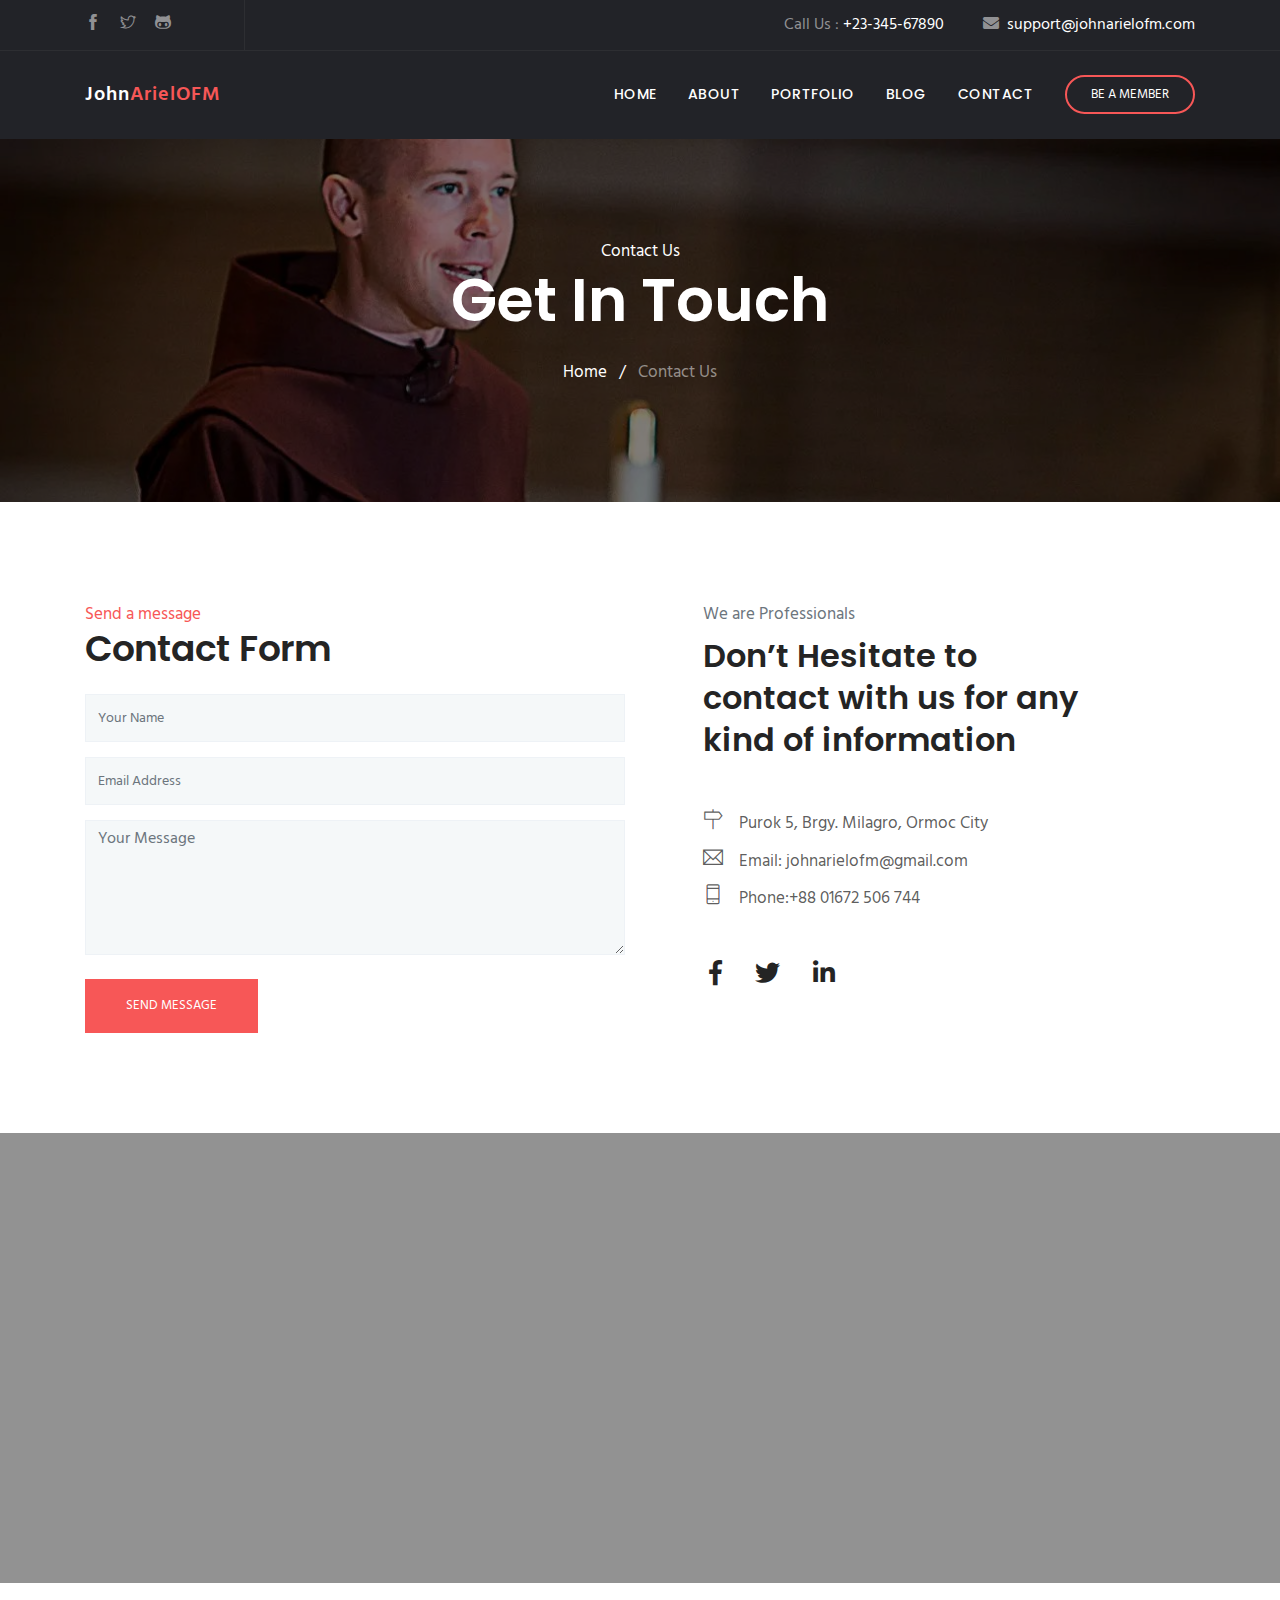
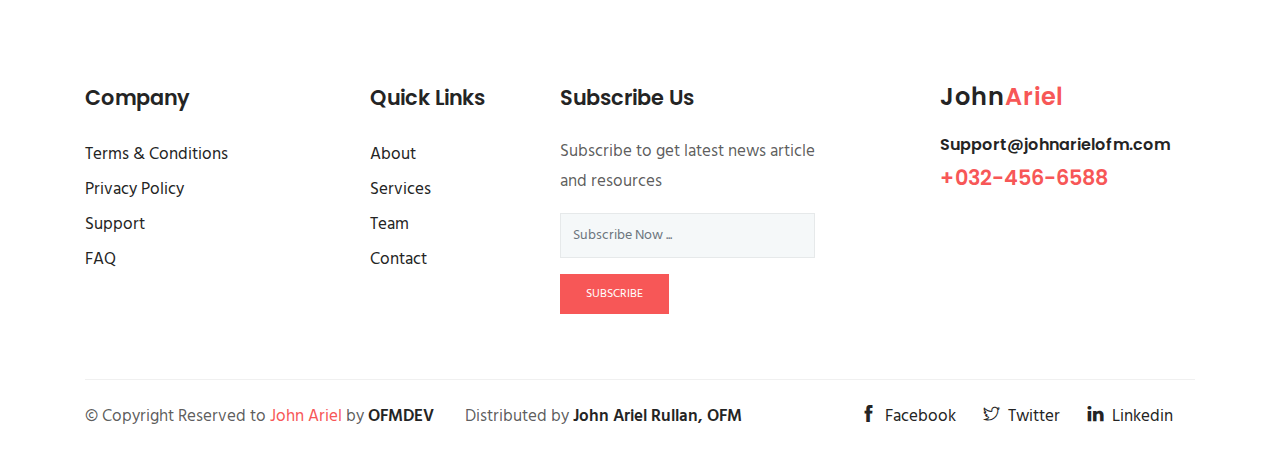
<file: contact.html>
<!doctype html>
<html lang="en">
  <head>
  <!-- Required meta tags -->
  <meta charset="utf-8">
  <meta name="viewport" content="width=device-width, initial-scale=1, shrink-to-fit=no">
  <meta name="description" content="megakit,business,company,agency,multipurpose,modern,bootstrap4">
  
  <meta name="author" content="themefisher.com">

  <title>Franciscan Anthropology</title>

  <link rel="icon" type="image/png" href="images/main_logo.png">

  <!-- bootstrap.min css -->
  <link rel="stylesheet" href="plugins/bootstrap/css/bootstrap.min.css">
  <!-- Icon Font Css -->
  <link rel="stylesheet" href="plugins/themify/css/themify-icons.css">
  <link rel="stylesheet" href="plugins/fontawesome/css/all.css">
  <link rel="stylesheet" href="plugins/magnific-popup/dist/magnific-popup.css">
  <!-- Owl Carousel CSS -->
  <link rel="stylesheet" href="plugins/slick-carousel/slick/slick.css">
  <link rel="stylesheet" href="plugins/slick-carousel/slick/slick-theme.css">

  <!-- Main Stylesheet -->
  <link rel="stylesheet" href="css/style.css">

</head>

<body>

<!-- Header Start --> 

<header class="navigation">
	<div class="header-top ">
		<div class="container">
			<div class="row justify-content-between align-items-center">
				<div class="col-lg-2 col-md-4">
					<div class="header-top-socials text-center text-lg-left text-md-left">
						<a href="https://www.facebook.com/themefisher" target="_blank"><i class="ti-facebook"></i></a>
						<a href="https://twitter.com/themefisher" target="_blank"><i class="ti-twitter"></i></a>
						<a href="https://github.com/themefisher/" target="_blank"><i class="ti-github"></i></a>
					</div>
				</div>
				<div class="col-lg-10 col-md-8 text-center text-lg-right text-md-right">
					<div class="header-top-info">
						<a href="tel:+23-345-67890">Call Us : <span>+23-345-67890</span></a>
						<a href="mailto:support@gmail.com" ><i class="fa fa-envelope mr-2"></i><span>support@johnarielofm.com</span></a>
					</div>
				</div>
			</div>
		</div>
	</div>
	<nav class="navbar navbar-expand-lg  py-4" id="navbar">
		<div class="container">
		  <a class="navbar-brand" href="index.html">
		  	John<span>ArielOFM</span>
		  </a>

		  <button class="navbar-toggler collapsed" type="button" data-toggle="collapse" data-target="#navbarsExample09" aria-controls="navbarsExample09" aria-expanded="false" aria-label="Toggle navigation">
			<span class="fa fa-bars"></span>
		  </button>
	  
		  <div class="collapse navbar-collapse text-center" id="navbarsExample09">
			<ul class="navbar-nav ml-auto">
			  <li class="nav-item active">
				<a class="nav-link" href="index.html">Home <span class="sr-only">(current)</span></a>
			  </li>
			  <li class="nav-item dropdown">
					<a class="nav-link dropdown-toggle" href="#" id="dropdown03" data-toggle="dropdown" aria-haspopup="true" aria-expanded="false">About</a>
					<ul class="dropdown-menu" aria-labelledby="dropdown03">
						<li><a class="dropdown-item" href="about.html">Our Topic</a></li>
						<!-- <li><a class="dropdown-item" href="pricing.html">Pricing</a></li> -->
					</ul>
			  </li>
			   <!-- <li class="nav-item"><a class="nav-link" href="service.html">Services</a></li> -->
			   <li class="nav-item"><a class="nav-link" href="project.html">Portfolio</a></li>
			   <li class="nav-item dropdown">
					<a class="nav-link dropdown-toggle" href="#" id="dropdown05" data-toggle="dropdown" aria-haspopup="true" aria-expanded="false">Blog</a>
					<ul class="dropdown-menu" aria-labelledby="dropdown05">
						<!-- <li><a class="dropdown-item" href="blog-grid.html">Blog Grid</a></li>
						<li><a class="dropdown-item" href="blog-sidebar.html">Blog with Sidebar</a></li> -->

						<li><a class="dropdown-item" href="blog-single.html">Articles</a></li>
					</ul>
			  </li>
			   <li class="nav-item"><a class="nav-link" href="contact.html">Contact</a></li>
			</ul>

			<form class="form-lg-inline my-2 my-md-0 ml-lg-4 text-center">
			  <a href="contact.html" class="btn btn-solid-border btn-round-full">Be a Member</a>
			</form>
		  </div>
		</div>
	</nav>
</header>

<!-- Header Close --> 

<div class="main-wrapper ">
<section class="page-title bg-1">
  <div class="container">
    <div class="row">
      <div class="col-md-12">
        <div class="block text-center">
          <span class="text-white">Contact Us</span>
          <h1 class="text-capitalize mb-4 text-lg">Get in Touch</h1>
          <ul class="list-inline">
            <li class="list-inline-item"><a href="index.html" class="text-white">Home</a></li>
            <li class="list-inline-item"><span class="text-white">/</span></li>
            <li class="list-inline-item"><a href="#" class="text-white-50">Contact Us</a></li>
          </ul>
        </div>
      </div>
    </div>
  </div>
</section>
<!-- contact form start -->
<section class="contact-form-wrap section">
    <div class="container">
        <div class="row">
            <div class="col-lg-6 col-md-12 col-sm-12">
                 <form id="contact-form" class="contact__form" method="post" action="mail.php">
                 <!-- form message -->
                    <div class="row">
                        <div class="col-12">
                            <div class="alert alert-success contact__msg" style="display: none" role="alert">
                                Your message was sent successfully.
                            </div>
                        </div>
                    </div>
                    <!-- end message -->
                    <span class="text-color">Send a message</span>
                    <h3 class="text-md mb-4">Contact Form</h3>
                    <div class="form-group">
                        <input name="name" type="text" class="form-control" placeholder="Your Name">
                    </div>
                    <div class="form-group">
                        <input name="email" type="email" class="form-control" placeholder="Email Address">
                    </div>
                    <div class="form-group-2 mb-4">
                        <textarea name="message" class="form-control" rows="4" placeholder="Your Message"></textarea>
                    </div>
                    <button class="btn btn-main" name="submit" type="submit">Send Message</button>
                </form>
            </div>

            <div class="col-lg-5 col-sm-12">
                <div class="contact-content pl-lg-5 mt-5 mt-lg-0">
                    <span class="text-muted">We are Professionals</span>
                    <h2 class="mb-5 mt-2">Don’t Hesitate to contact with us for any kind of information</h2>

                    <ul class="address-block list-unstyled">
                        <li>
                            <i class="ti-direction mr-3"></i>Purok 5, Brgy. Milagro, Ormoc City
                        </li>
                        <li>
                            <i class="ti-email mr-3"></i>Email: johnarielofm@gmail.com
                        </li>
                        <li>
                            <i class="ti-mobile mr-3"></i>Phone:+88 01672 506 744
                        </li>
                    </ul>

                    <ul class="social-icons list-inline mt-5">
                        <li class="list-inline-item">
                            <a href="http://www.themefisher.com"><i class="fab fa-facebook-f"></i></a>
                        </li>
                        <li class="list-inline-item">
                            <a href="http://www.themefisher.com"><i class="fab fa-twitter"></i></a>
                        </li>
                        <li class="list-inline-item">
                            <a href="http://www.themefisher.com"><i class="fab fa-linkedin-in"></i></a>
                        </li>
                    </ul>
                </div>
            </div>
        </div>
    </div>
</section>

<div class="google-map" style="position: relative; width: 100%; height: 450px;">
    <iframe
        src="https://www.google.com/maps/embed?pb=!1m18!1m12!1m3!1d2337.4189439960965!2d124.65910218107196!3d11.095448446596238!2m3!1f0!2f0!3f0!3m2!1i1024!2i768!4f13.1!3m3!1m2!1s0x3307fb8ae33552db%3A0x1a3eb53cc6026019!2sSt.%20Anthony%20Novitiate%20House%20-%20Franciscans!5e1!3m2!1sen!2sph!4v1729838060713!5m2!1sen!2sph"
        width="1920" 
        height="450"
        style="border:0; width: 100%; height: 100%;"
        allowfullscreen=""
        loading="lazy"
        referrerpolicy="no-referrer-when-downgrade">
    </iframe>
    <div class="overlay" style="position: absolute; top: 0; left: 0; width: 100%; height: 100%; background-color: rgba(37 37 37 / 0.5); pointer-events: none;"></div>
</div>


<!-- footer Start -->
<footer class="footer section">
	<div class="container">
		<div class="row">
			<div class="col-lg-3 col-md-6 col-sm-6">
				<div class="widget">
					<h4 class="text-capitalize mb-4">Company</h4>

					<ul class="list-unstyled footer-menu lh-35">
						<li><a href="#">Terms & Conditions</a></li>
						<li><a href="#">Privacy Policy</a></li>
						<li><a href="#">Support</a></li>
						<li><a href="#">FAQ</a></li>
					</ul>
				</div>
			</div>
			<div class="col-lg-2 col-md-6 col-sm-6">
				<div class="widget">
					<h4 class="text-capitalize mb-4">Quick Links</h4>

					<ul class="list-unstyled footer-menu lh-35">
						<li><a href="#">About</a></li>
						<li><a href="#">Services</a></li>
						<li><a href="#">Team</a></li>
						<li><a href="#">Contact</a></li>
					</ul>
				</div>
			</div>
			<div class="col-lg-3 col-md-6 col-sm-6">
				<div class="widget">
					<h4 class="text-capitalize mb-4">Subscribe Us</h4>
					<p>Subscribe to get latest news article and resources  </p>

					<form action="#" class="sub-form">
						<input type="text" class="form-control mb-3" placeholder="Subscribe Now ...">
						<a href="#" class="btn btn-main btn-small">subscribe</a>
					</form>
				</div>
			</div>

			<div class="col-lg-3 ml-auto col-sm-6">
				<div class="widget">
					<div class="logo mb-4">
						<h3>John<span>Ariel</span></h3>
					</div>
					<h6><a href="tel:+23-345-67890" >Support@johnarielofm.com</a></h6>
					<a href="mailto:support@gmail.com"><span class="text-color h4">+032-456-6588</span></a>
				</div>
			</div>
		</div>
		
		<div class="footer-btm pt-4">
			<div class="row">
				<div class="col-lg-4 col-md-12 col-sm-12">
					<div class="copyright">
						&copy; Copyright Reserved to <span class="text-color">John Ariel</span> by <a href="https://www.facebook.com/ayee.rullan" target="_blank">OFMDEV</a>
					</div>
				</div>

				<div class="col-lg-4 col-md-12 col-sm-12">
					<div class="copyright">
					Distributed by  <a href="https://www.facebook.com/ayee.rullan" target="_blank">John Ariel Rullan, OFM</a>
					</div>
				</div>
				<div class="col-lg-4 col-md-12 col-sm-12 text-left text-lg-left">
					<ul class="list-inline footer-socials">
						<li class="list-inline-item"><a href="https://www.facebook.com/"><i class="ti-facebook mr-2"></i>Facebook</a></li>
						<li class="list-inline-item"><a href="https://twitter.com/"><i class="ti-twitter mr-2"></i>Twitter</a></li>
						<li class="list-inline-item"><a href="https://www.linkedin.com/"><i class="ti-linkedin mr-2 "></i>Linkedin</a></li>
					</ul>
				</div>
			</div>
		</div>
	</div>
</footer>
   
    </div>

    <!-- 
    Essential Scripts
    =====================================-->

    
    <!-- Main jQuery -->
    <script src="plugins/jquery/jquery.js"></script>
    <script src="js/contact.js"></script>
    <!-- Bootstrap 4.3.1 -->
    <script src="plugins/bootstrap/js/popper.js"></script>
    <script src="plugins/bootstrap/js/bootstrap.min.js"></script>
   <!--  Magnific Popup-->
    <script src="plugins/magnific-popup/dist/jquery.magnific-popup.min.js"></script>
    <!-- Slick Slider -->
    <script src="plugins/slick-carousel/slick/slick.min.js"></script>
    <!-- Counterup -->
    <script src="plugins/counterup/jquery.waypoints.min.js"></script>
    <script src="plugins/counterup/jquery.counterup.min.js"></script>

    <!-- Google Map -->
    <!-- <script src="plugins/google-map/map.js"></script>
    <script src="https://maps.googleapis.com/maps/api/js?key=AIzaSyAkeLMlsiwzp6b3Gnaxd86lvakimwGA6UA&callback=initMap"></script>     -->
    
    <script src="js/script.js"></script>

  </body>
  </html>
</file>
<file: plugins/themify/css/themify-icons.css>
@font-face {
	font-family: 'themify';
	src:url('../fonts/themify.eot');
	src:url('../fonts/themify.eot?#iefix') format('embedded-opentype'),
		url('../fonts/themify.woff') format('woff'),
		url('../fonts/themify.ttf') format('truetype'),
		url('../fonts/themify.svg') format('svg');
	font-weight: normal;
	font-style: normal;
}

[class^="ti-"], [class*=" ti-"] {
	font-family: 'themify';
	speak: none;
	font-style: normal;
	font-weight: normal;
	font-variant: normal;
	text-transform: none;
	line-height: 1;

	/* Better Font Rendering =========== */
	-webkit-font-smoothing: antialiased;
	-moz-osx-font-smoothing: grayscale;
}

.ti-wand:before {
	content: "\e600";
}
.ti-volume:before {
	content: "\e601";
}
.ti-user:before {
	content: "\e602";
}
.ti-unlock:before {
	content: "\e603";
}
.ti-unlink:before {
	content: "\e604";
}
.ti-trash:before {
	content: "\e605";
}
.ti-thought:before {
	content: "\e606";
}
.ti-target:before {
	content: "\e607";
}
.ti-tag:before {
	content: "\e608";
}
.ti-tablet:before {
	content: "\e609";
}
.ti-star:before {
	content: "\e60a";
}
.ti-spray:before {
	content: "\e60b";
}
.ti-signal:before {
	content: "\e60c";
}
.ti-shopping-cart:before {
	content: "\e60d";
}
.ti-shopping-cart-full:before {
	content: "\e60e";
}
.ti-settings:before {
	content: "\e60f";
}
.ti-search:before {
	content: "\e610";
}
.ti-zoom-in:before {
	content: "\e611";
}
.ti-zoom-out:before {
	content: "\e612";
}
.ti-cut:before {
	content: "\e613";
}
.ti-ruler:before {
	content: "\e614";
}
.ti-ruler-pencil:before {
	content: "\e615";
}
.ti-ruler-alt:before {
	content: "\e616";
}
.ti-bookmark:before {
	content: "\e617";
}
.ti-bookmark-alt:before {
	content: "\e618";
}
.ti-reload:before {
	content: "\e619";
}
.ti-plus:before {
	content: "\e61a";
}
.ti-pin:before {
	content: "\e61b";
}
.ti-pencil:before {
	content: "\e61c";
}
.ti-pencil-alt:before {
	content: "\e61d";
}
.ti-paint-roller:before {
	content: "\e61e";
}
.ti-paint-bucket:before {
	content: "\e61f";
}
.ti-na:before {
	content: "\e620";
}
.ti-mobile:before {
	content: "\e621";
}
.ti-minus:before {
	content: "\e622";
}
.ti-medall:before {
	content: "\e623";
}
.ti-medall-alt:before {
	content: "\e624";
}
.ti-marker:before {
	content: "\e625";
}
.ti-marker-alt:before {
	content: "\e626";
}
.ti-arrow-up:before {
	content: "\e627";
}
.ti-arrow-right:before {
	content: "\e628";
}
.ti-arrow-left:before {
	content: "\e629";
}
.ti-arrow-down:before {
	content: "\e62a";
}
.ti-lock:before {
	content: "\e62b";
}
.ti-location-arrow:before {
	content: "\e62c";
}
.ti-link:before {
	content: "\e62d";
}
.ti-layout:before {
	content: "\e62e";
}
.ti-layers:before {
	content: "\e62f";
}
.ti-layers-alt:before {
	content: "\e630";
}
.ti-key:before {
	content: "\e631";
}
.ti-import:before {
	content: "\e632";
}
.ti-image:before {
	content: "\e633";
}
.ti-heart:before {
	content: "\e634";
}
.ti-heart-broken:before {
	content: "\e635";
}
.ti-hand-stop:before {
	content: "\e636";
}
.ti-hand-open:before {
	content: "\e637";
}
.ti-hand-drag:before {
	content: "\e638";
}
.ti-folder:before {
	content: "\e639";
}
.ti-flag:before {
	content: "\e63a";
}
.ti-flag-alt:before {
	content: "\e63b";
}
.ti-flag-alt-2:before {
	content: "\e63c";
}
.ti-eye:before {
	content: "\e63d";
}
.ti-export:before {
	content: "\e63e";
}
.ti-exchange-vertical:before {
	content: "\e63f";
}
.ti-desktop:before {
	content: "\e640";
}
.ti-cup:before {
	content: "\e641";
}
.ti-crown:before {
	content: "\e642";
}
.ti-comments:before {
	content: "\e643";
}
.ti-comment:before {
	content: "\e644";
}
.ti-comment-alt:before {
	content: "\e645";
}
.ti-close:before {
	content: "\e646";
}
.ti-clip:before {
	content: "\e647";
}
.ti-angle-up:before {
	content: "\e648";
}
.ti-angle-right:before {
	content: "\e649";
}
.ti-angle-left:before {
	content: "\e64a";
}
.ti-angle-down:before {
	content: "\e64b";
}
.ti-check:before {
	content: "\e64c";
}
.ti-check-box:before {
	content: "\e64d";
}
.ti-camera:before {
	content: "\e64e";
}
.ti-announcement:before {
	content: "\e64f";
}
.ti-brush:before {
	content: "\e650";
}
.ti-briefcase:before {
	content: "\e651";
}
.ti-bolt:before {
	content: "\e652";
}
.ti-bolt-alt:before {
	content: "\e653";
}
.ti-blackboard:before {
	content: "\e654";
}
.ti-bag:before {
	content: "\e655";
}
.ti-move:before {
	content: "\e656";
}
.ti-arrows-vertical:before {
	content: "\e657";
}
.ti-arrows-horizontal:before {
	content: "\e658";
}
.ti-fullscreen:before {
	content: "\e659";
}
.ti-arrow-top-right:before {
	content: "\e65a";
}
.ti-arrow-top-left:before {
	content: "\e65b";
}
.ti-arrow-circle-up:before {
	content: "\e65c";
}
.ti-arrow-circle-right:before {
	content: "\e65d";
}
.ti-arrow-circle-left:before {
	content: "\e65e";
}
.ti-arrow-circle-down:before {
	content: "\e65f";
}
.ti-angle-double-up:before {
	content: "\e660";
}
.ti-angle-double-right:before {
	content: "\e661";
}
.ti-angle-double-left:before {
	content: "\e662";
}
.ti-angle-double-down:before {
	content: "\e663";
}
.ti-zip:before {
	content: "\e664";
}
.ti-world:before {
	content: "\e665";
}
.ti-wheelchair:before {
	content: "\e666";
}
.ti-view-list:before {
	content: "\e667";
}
.ti-view-list-alt:before {
	content: "\e668";
}
.ti-view-grid:before {
	content: "\e669";
}
.ti-uppercase:before {
	content: "\e66a";
}
.ti-upload:before {
	content: "\e66b";
}
.ti-underline:before {
	content: "\e66c";
}
.ti-truck:before {
	content: "\e66d";
}
.ti-timer:before {
	content: "\e66e";
}
.ti-ticket:before {
	content: "\e66f";
}
.ti-thumb-up:before {
	content: "\e670";
}
.ti-thumb-down:before {
	content: "\e671";
}
.ti-text:before {
	content: "\e672";
}
.ti-stats-up:before {
	content: "\e673";
}
.ti-stats-down:before {
	content: "\e674";
}
.ti-split-v:before {
	content: "\e675";
}
.ti-split-h:before {
	content: "\e676";
}
.ti-smallcap:before {
	content: "\e677";
}
.ti-shine:before {
	content: "\e678";
}
.ti-shift-right:before {
	content: "\e679";
}
.ti-shift-left:before {
	content: "\e67a";
}
.ti-shield:before {
	content: "\e67b";
}
.ti-notepad:before {
	content: "\e67c";
}
.ti-server:before {
	content: "\e67d";
}
.ti-quote-right:before {
	content: "\e67e";
}
.ti-quote-left:before {
	content: "\e67f";
}
.ti-pulse:before {
	content: "\e680";
}
.ti-printer:before {
	content: "\e681";
}
.ti-power-off:before {
	content: "\e682";
}
.ti-plug:before {
	content: "\e683";
}
.ti-pie-chart:before {
	content: "\e684";
}
.ti-paragraph:before {
	content: "\e685";
}
.ti-panel:before {
	content: "\e686";
}
.ti-package:before {
	content: "\e687";
}
.ti-music:before {
	content: "\e688";
}
.ti-music-alt:before {
	content: "\e689";
}
.ti-mouse:before {
	content: "\e68a";
}
.ti-mouse-alt:before {
	content: "\e68b";
}
.ti-money:before {
	content: "\e68c";
}
.ti-microphone:before {
	content: "\e68d";
}
.ti-menu:before {
	content: "\e68e";
}
.ti-menu-alt:before {
	content: "\e68f";
}
.ti-map:before {
	content: "\e690";
}
.ti-map-alt:before {
	content: "\e691";
}
.ti-loop:before {
	content: "\e692";
}
.ti-location-pin:before {
	content: "\e693";
}
.ti-list:before {
	content: "\e694";
}
.ti-light-bulb:before {
	content: "\e695";
}
.ti-Italic:before {
	content: "\e696";
}
.ti-info:before {
	content: "\e697";
}
.ti-infinite:before {
	content: "\e698";
}
.ti-id-badge:before {
	content: "\e699";
}
.ti-hummer:before {
	content: "\e69a";
}
.ti-home:before {
	content: "\e69b";
}
.ti-help:before {
	content: "\e69c";
}
.ti-headphone:before {
	content: "\e69d";
}
.ti-harddrives:before {
	content: "\e69e";
}
.ti-harddrive:before {
	content: "\e69f";
}
.ti-gift:before {
	content: "\e6a0";
}
.ti-game:before {
	content: "\e6a1";
}
.ti-filter:before {
	content: "\e6a2";
}
.ti-files:before {
	content: "\e6a3";
}
.ti-file:before {
	content: "\e6a4";
}
.ti-eraser:before {
	content: "\e6a5";
}
.ti-envelope:before {
	content: "\e6a6";
}
.ti-download:before {
	content: "\e6a7";
}
.ti-direction:before {
	content: "\e6a8";
}
.ti-direction-alt:before {
	content: "\e6a9";
}
.ti-dashboard:before {
	content: "\e6aa";
}
.ti-control-stop:before {
	content: "\e6ab";
}
.ti-control-shuffle:before {
	content: "\e6ac";
}
.ti-control-play:before {
	content: "\e6ad";
}
.ti-control-pause:before {
	content: "\e6ae";
}
.ti-control-forward:before {
	content: "\e6af";
}
.ti-control-backward:before {
	content: "\e6b0";
}
.ti-cloud:before {
	content: "\e6b1";
}
.ti-cloud-up:before {
	content: "\e6b2";
}
.ti-cloud-down:before {
	content: "\e6b3";
}
.ti-clipboard:before {
	content: "\e6b4";
}
.ti-car:before {
	content: "\e6b5";
}
.ti-calendar:before {
	content: "\e6b6";
}
.ti-book:before {
	content: "\e6b7";
}
.ti-bell:before {
	content: "\e6b8";
}
.ti-basketball:before {
	content: "\e6b9";
}
.ti-bar-chart:before {
	content: "\e6ba";
}
.ti-bar-chart-alt:before {
	content: "\e6bb";
}
.ti-back-right:before {
	content: "\e6bc";
}
.ti-back-left:before {
	content: "\e6bd";
}
.ti-arrows-corner:before {
	content: "\e6be";
}
.ti-archive:before {
	content: "\e6bf";
}
.ti-anchor:before {
	content: "\e6c0";
}
.ti-align-right:before {
	content: "\e6c1";
}
.ti-align-left:before {
	content: "\e6c2";
}
.ti-align-justify:before {
	content: "\e6c3";
}
.ti-align-center:before {
	content: "\e6c4";
}
.ti-alert:before {
	content: "\e6c5";
}
.ti-alarm-clock:before {
	content: "\e6c6";
}
.ti-agenda:before {
	content: "\e6c7";
}
.ti-write:before {
	content: "\e6c8";
}
.ti-window:before {
	content: "\e6c9";
}
.ti-widgetized:before {
	content: "\e6ca";
}
.ti-widget:before {
	content: "\e6cb";
}
.ti-widget-alt:before {
	content: "\e6cc";
}
.ti-wallet:before {
	content: "\e6cd";
}
.ti-video-clapper:before {
	content: "\e6ce";
}
.ti-video-camera:before {
	content: "\e6cf";
}
.ti-vector:before {
	content: "\e6d0";
}
.ti-themify-logo:before {
	content: "\e6d1";
}
.ti-themify-favicon:before {
	content: "\e6d2";
}
.ti-themify-favicon-alt:before {
	content: "\e6d3";
}
.ti-support:before {
	content: "\e6d4";
}
.ti-stamp:before {
	content: "\e6d5";
}
.ti-split-v-alt:before {
	content: "\e6d6";
}
.ti-slice:before {
	content: "\e6d7";
}
.ti-shortcode:before {
	content: "\e6d8";
}
.ti-shift-right-alt:before {
	content: "\e6d9";
}
.ti-shift-left-alt:before {
	content: "\e6da";
}
.ti-ruler-alt-2:before {
	content: "\e6db";
}
.ti-receipt:before {
	content: "\e6dc";
}
.ti-pin2:before {
	content: "\e6dd";
}
.ti-pin-alt:before {
	content: "\e6de";
}
.ti-pencil-alt2:before {
	content: "\e6df";
}
.ti-palette:before {
	content: "\e6e0";
}
.ti-more:before {
	content: "\e6e1";
}
.ti-more-alt:before {
	content: "\e6e2";
}
.ti-microphone-alt:before {
	content: "\e6e3";
}
.ti-magnet:before {
	content: "\e6e4";
}
.ti-line-double:before {
	content: "\e6e5";
}
.ti-line-dotted:before {
	content: "\e6e6";
}
.ti-line-dashed:before {
	content: "\e6e7";
}
.ti-layout-width-full:before {
	content: "\e6e8";
}
.ti-layout-width-default:before {
	content: "\e6e9";
}
.ti-layout-width-default-alt:before {
	content: "\e6ea";
}
.ti-layout-tab:before {
	content: "\e6eb";
}
.ti-layout-tab-window:before {
	content: "\e6ec";
}
.ti-layout-tab-v:before {
	content: "\e6ed";
}
.ti-layout-tab-min:before {
	content: "\e6ee";
}
.ti-layout-slider:before {
	content: "\e6ef";
}
.ti-layout-slider-alt:before {
	content: "\e6f0";
}
.ti-layout-sidebar-right:before {
	content: "\e6f1";
}
.ti-layout-sidebar-none:before {
	content: "\e6f2";
}
.ti-layout-sidebar-left:before {
	content: "\e6f3";
}
.ti-layout-placeholder:before {
	content: "\e6f4";
}
.ti-layout-menu:before {
	content: "\e6f5";
}
.ti-layout-menu-v:before {
	content: "\e6f6";
}
.ti-layout-menu-separated:before {
	content: "\e6f7";
}
.ti-layout-menu-full:before {
	content: "\e6f8";
}
.ti-layout-media-right-alt:before {
	content: "\e6f9";
}
.ti-layout-media-right:before {
	content: "\e6fa";
}
.ti-layout-media-overlay:before {
	content: "\e6fb";
}
.ti-layout-media-overlay-alt:before {
	content: "\e6fc";
}
.ti-layout-media-overlay-alt-2:before {
	content: "\e6fd";
}
.ti-layout-media-left-alt:before {
	content: "\e6fe";
}
.ti-layout-media-left:before {
	content: "\e6ff";
}
.ti-layout-media-center-alt:before {
	content: "\e700";
}
.ti-layout-media-center:before {
	content: "\e701";
}
.ti-layout-list-thumb:before {
	content: "\e702";
}
.ti-layout-list-thumb-alt:before {
	content: "\e703";
}
.ti-layout-list-post:before {
	content: "\e704";
}
.ti-layout-list-large-image:before {
	content: "\e705";
}
.ti-layout-line-solid:before {
	content: "\e706";
}
.ti-layout-grid4:before {
	content: "\e707";
}
.ti-layout-grid3:before {
	content: "\e708";
}
.ti-layout-grid2:before {
	content: "\e709";
}
.ti-layout-grid2-thumb:before {
	content: "\e70a";
}
.ti-layout-cta-right:before {
	content: "\e70b";
}
.ti-layout-cta-left:before {
	content: "\e70c";
}
.ti-layout-cta-center:before {
	content: "\e70d";
}
.ti-layout-cta-btn-right:before {
	content: "\e70e";
}
.ti-layout-cta-btn-left:before {
	content: "\e70f";
}
.ti-layout-column4:before {
	content: "\e710";
}
.ti-layout-column3:before {
	content: "\e711";
}
.ti-layout-column2:before {
	content: "\e712";
}
.ti-layout-accordion-separated:before {
	content: "\e713";
}
.ti-layout-accordion-merged:before {
	content: "\e714";
}
.ti-layout-accordion-list:before {
	content: "\e715";
}
.ti-ink-pen:before {
	content: "\e716";
}
.ti-info-alt:before {
	content: "\e717";
}
.ti-help-alt:before {
	content: "\e718";
}
.ti-headphone-alt:before {
	content: "\e719";
}
.ti-hand-point-up:before {
	content: "\e71a";
}
.ti-hand-point-right:before {
	content: "\e71b";
}
.ti-hand-point-left:before {
	content: "\e71c";
}
.ti-hand-point-down:before {
	content: "\e71d";
}
.ti-gallery:before {
	content: "\e71e";
}
.ti-face-smile:before {
	content: "\e71f";
}
.ti-face-sad:before {
	content: "\e720";
}
.ti-credit-card:before {
	content: "\e721";
}
.ti-control-skip-forward:before {
	content: "\e722";
}
.ti-control-skip-backward:before {
	content: "\e723";
}
.ti-control-record:before {
	content: "\e724";
}
.ti-control-eject:before {
	content: "\e725";
}
.ti-comments-smiley:before {
	content: "\e726";
}
.ti-brush-alt:before {
	content: "\e727";
}
.ti-youtube:before {
	content: "\e728";
}
.ti-vimeo:before {
	content: "\e729";
}
.ti-twitter:before {
	content: "\e72a";
}
.ti-time:before {
	content: "\e72b";
}
.ti-tumblr:before {
	content: "\e72c";
}
.ti-skype:before {
	content: "\e72d";
}
.ti-share:before {
	content: "\e72e";
}
.ti-share-alt:before {
	content: "\e72f";
}
.ti-rocket:before {
	content: "\e730";
}
.ti-pinterest:before {
	content: "\e731";
}
.ti-new-window:before {
	content: "\e732";
}
.ti-microsoft:before {
	content: "\e733";
}
.ti-list-ol:before {
	content: "\e734";
}
.ti-linkedin:before {
	content: "\e735";
}
.ti-layout-sidebar-2:before {
	content: "\e736";
}
.ti-layout-grid4-alt:before {
	content: "\e737";
}
.ti-layout-grid3-alt:before {
	content: "\e738";
}
.ti-layout-grid2-alt:before {
	content: "\e739";
}
.ti-layout-column4-alt:before {
	content: "\e73a";
}
.ti-layout-column3-alt:before {
	content: "\e73b";
}
.ti-layout-column2-alt:before {
	content: "\e73c";
}
.ti-instagram:before {
	content: "\e73d";
}
.ti-google:before {
	content: "\e73e";
}
.ti-github:before {
	content: "\e73f";
}
.ti-flickr:before {
	content: "\e740";
}
.ti-facebook:before {
	content: "\e741";
}
.ti-dropbox:before {
	content: "\e742";
}
.ti-dribbble:before {
	content: "\e743";
}
.ti-apple:before {
	content: "\e744";
}
.ti-android:before {
	content: "\e745";
}
.ti-save:before {
	content: "\e746";
}
.ti-save-alt:before {
	content: "\e747";
}
.ti-yahoo:before {
	content: "\e748";
}
.ti-wordpress:before {
	content: "\e749";
}
.ti-vimeo-alt:before {
	content: "\e74a";
}
.ti-twitter-alt:before {
	content: "\e74b";
}
.ti-tumblr-alt:before {
	content: "\e74c";
}
.ti-trello:before {
	content: "\e74d";
}
.ti-stack-overflow:before {
	content: "\e74e";
}
.ti-soundcloud:before {
	content: "\e74f";
}
.ti-sharethis:before {
	content: "\e750";
}
.ti-sharethis-alt:before {
	content: "\e751";
}
.ti-reddit:before {
	content: "\e752";
}
.ti-pinterest-alt:before {
	content: "\e753";
}
.ti-microsoft-alt:before {
	content: "\e754";
}
.ti-linux:before {
	content: "\e755";
}
.ti-jsfiddle:before {
	content: "\e756";
}
.ti-joomla:before {
	content: "\e757";
}
.ti-html5:before {
	content: "\e758";
}
.ti-flickr-alt:before {
	content: "\e759";
}
.ti-email:before {
	content: "\e75a";
}
.ti-drupal:before {
	content: "\e75b";
}
.ti-dropbox-alt:before {
	content: "\e75c";
}
.ti-css3:before {
	content: "\e75d";
}
.ti-rss:before {
	content: "\e75e";
}
.ti-rss-alt:before {
	content: "\e75f";
}
</file>
<file: plugins/fontawesome/css/all.css>
.fa,
.fas,
.far,
.fal,
.fab {
  -moz-osx-font-smoothing: grayscale;
  -webkit-font-smoothing: antialiased;
  display: inline-block;
  font-style: normal;
  font-variant: normal;
  text-rendering: auto;
  line-height: 1; }

.fa-lg {
  font-size: 1.33333em;
  line-height: 0.75em;
  vertical-align: -.0667em; }

.fa-xs {
  font-size: .75em; }

.fa-sm {
  font-size: .875em; }

.fa-1x {
  font-size: 1em; }

.fa-2x {
  font-size: 2em; }

.fa-3x {
  font-size: 3em; }

.fa-4x {
  font-size: 4em; }

.fa-5x {
  font-size: 5em; }

.fa-6x {
  font-size: 6em; }

.fa-7x {
  font-size: 7em; }

.fa-8x {
  font-size: 8em; }

.fa-9x {
  font-size: 9em; }

.fa-10x {
  font-size: 10em; }

.fa-fw {
  text-align: center;
  width: 1.25em; }

.fa-ul {
  list-style-type: none;
  margin-left: 2.5em;
  padding-left: 0; }
  .fa-ul > li {
    position: relative; }

.fa-li {
  left: -2em;
  position: absolute;
  text-align: center;
  width: 2em;
  line-height: inherit; }

.fa-border {
  border: solid 0.08em #eee;
  border-radius: .1em;
  padding: .2em .25em .15em; }

.fa-pull-left {
  float: left; }

.fa-pull-right {
  float: right; }

.fa.fa-pull-left,
.fas.fa-pull-left,
.far.fa-pull-left,
.fal.fa-pull-left,
.fab.fa-pull-left {
  margin-right: .3em; }

.fa.fa-pull-right,
.fas.fa-pull-right,
.far.fa-pull-right,
.fal.fa-pull-right,
.fab.fa-pull-right {
  margin-left: .3em; }

.fa-spin {
  -webkit-animation: fa-spin 2s infinite linear;
          animation: fa-spin 2s infinite linear; }

.fa-pulse {
  -webkit-animation: fa-spin 1s infinite steps(8);
          animation: fa-spin 1s infinite steps(8); }

@-webkit-keyframes fa-spin {
  0% {
    -webkit-transform: rotate(0deg);
            transform: rotate(0deg); }
  100% {
    -webkit-transform: rotate(360deg);
            transform: rotate(360deg); } }

@keyframes fa-spin {
  0% {
    -webkit-transform: rotate(0deg);
            transform: rotate(0deg); }
  100% {
    -webkit-transform: rotate(360deg);
            transform: rotate(360deg); } }

.fa-rotate-90 {
  -ms-filter: "progid:DXImageTransform.Microsoft.BasicImage(rotation=1)";
  -webkit-transform: rotate(90deg);
          transform: rotate(90deg); }

.fa-rotate-180 {
  -ms-filter: "progid:DXImageTransform.Microsoft.BasicImage(rotation=2)";
  -webkit-transform: rotate(180deg);
          transform: rotate(180deg); }

.fa-rotate-270 {
  -ms-filter: "progid:DXImageTransform.Microsoft.BasicImage(rotation=3)";
  -webkit-transform: rotate(270deg);
          transform: rotate(270deg); }

.fa-flip-horizontal {
  -ms-filter: "progid:DXImageTransform.Microsoft.BasicImage(rotation=0, mirror=1)";
  -webkit-transform: scale(-1, 1);
          transform: scale(-1, 1); }

.fa-flip-vertical {
  -ms-filter: "progid:DXImageTransform.Microsoft.BasicImage(rotation=2, mirror=1)";
  -webkit-transform: scale(1, -1);
          transform: scale(1, -1); }

.fa-flip-both, .fa-flip-horizontal.fa-flip-vertical {
  -ms-filter: "progid:DXImageTransform.Microsoft.BasicImage(rotation=2, mirror=1)";
  -webkit-transform: scale(-1, -1);
          transform: scale(-1, -1); }

:root .fa-rotate-90,
:root .fa-rotate-180,
:root .fa-rotate-270,
:root .fa-flip-horizontal,
:root .fa-flip-vertical,
:root .fa-flip-both {
  -webkit-filter: none;
          filter: none; }

.fa-stack {
  display: inline-block;
  height: 2em;
  line-height: 2em;
  position: relative;
  vertical-align: middle;
  width: 2.5em; }

.fa-stack-1x,
.fa-stack-2x {
  left: 0;
  position: absolute;
  text-align: center;
  width: 100%; }

.fa-stack-1x {
  line-height: inherit; }

.fa-stack-2x {
  font-size: 2em; }

.fa-inverse {
  color: #fff; }

/* Font Awesome uses the Unicode Private Use Area (PUA) to ensure screen
readers do not read off random characters that represent icons */
.fa-500px:before {
  content: "\f26e"; }

.fa-accessible-icon:before {
  content: "\f368"; }

.fa-accusoft:before {
  content: "\f369"; }

.fa-acquisitions-incorporated:before {
  content: "\f6af"; }

.fa-ad:before {
  content: "\f641"; }

.fa-address-book:before {
  content: "\f2b9"; }

.fa-address-card:before {
  content: "\f2bb"; }

.fa-adjust:before {
  content: "\f042"; }

.fa-adn:before {
  content: "\f170"; }

.fa-adobe:before {
  content: "\f778"; }

.fa-adversal:before {
  content: "\f36a"; }

.fa-affiliatetheme:before {
  content: "\f36b"; }

.fa-air-freshener:before {
  content: "\f5d0"; }

.fa-algolia:before {
  content: "\f36c"; }

.fa-align-center:before {
  content: "\f037"; }

.fa-align-justify:before {
  content: "\f039"; }

.fa-align-left:before {
  content: "\f036"; }

.fa-align-right:before {
  content: "\f038"; }

.fa-alipay:before {
  content: "\f642"; }

.fa-allergies:before {
  content: "\f461"; }

.fa-amazon:before {
  content: "\f270"; }

.fa-amazon-pay:before {
  content: "\f42c"; }

.fa-ambulance:before {
  content: "\f0f9"; }

.fa-american-sign-language-interpreting:before {
  content: "\f2a3"; }

.fa-amilia:before {
  content: "\f36d"; }

.fa-anchor:before {
  content: "\f13d"; }

.fa-android:before {
  content: "\f17b"; }

.fa-angellist:before {
  content: "\f209"; }

.fa-angle-double-down:before {
  content: "\f103"; }

.fa-angle-double-left:before {
  content: "\f100"; }

.fa-angle-double-right:before {
  content: "\f101"; }

.fa-angle-double-up:before {
  content: "\f102"; }

.fa-angle-down:before {
  content: "\f107"; }

.fa-angle-left:before {
  content: "\f104"; }

.fa-angle-right:before {
  content: "\f105"; }

.fa-angle-up:before {
  content: "\f106"; }

.fa-angry:before {
  content: "\f556"; }

.fa-angrycreative:before {
  content: "\f36e"; }

.fa-angular:before {
  content: "\f420"; }

.fa-ankh:before {
  content: "\f644"; }

.fa-app-store:before {
  content: "\f36f"; }

.fa-app-store-ios:before {
  content: "\f370"; }

.fa-apper:before {
  content: "\f371"; }

.fa-apple:before {
  content: "\f179"; }

.fa-apple-alt:before {
  content: "\f5d1"; }

.fa-apple-pay:before {
  content: "\f415"; }

.fa-archive:before {
  content: "\f187"; }

.fa-archway:before {
  content: "\f557"; }

.fa-arrow-alt-circle-down:before {
  content: "\f358"; }

.fa-arrow-alt-circle-left:before {
  content: "\f359"; }

.fa-arrow-alt-circle-right:before {
  content: "\f35a"; }

.fa-arrow-alt-circle-up:before {
  content: "\f35b"; }

.fa-arrow-circle-down:before {
  content: "\f0ab"; }

.fa-arrow-circle-left:before {
  content: "\f0a8"; }

.fa-arrow-circle-right:before {
  content: "\f0a9"; }

.fa-arrow-circle-up:before {
  content: "\f0aa"; }

.fa-arrow-down:before {
  content: "\f063"; }

.fa-arrow-left:before {
  content: "\f060"; }

.fa-arrow-right:before {
  content: "\f061"; }

.fa-arrow-up:before {
  content: "\f062"; }

.fa-arrows-alt:before {
  content: "\f0b2"; }

.fa-arrows-alt-h:before {
  content: "\f337"; }

.fa-arrows-alt-v:before {
  content: "\f338"; }

.fa-artstation:before {
  content: "\f77a"; }

.fa-assistive-listening-systems:before {
  content: "\f2a2"; }

.fa-asterisk:before {
  content: "\f069"; }

.fa-asymmetrik:before {
  content: "\f372"; }

.fa-at:before {
  content: "\f1fa"; }

.fa-atlas:before {
  content: "\f558"; }

.fa-atlassian:before {
  content: "\f77b"; }

.fa-atom:before {
  content: "\f5d2"; }

.fa-audible:before {
  content: "\f373"; }

.fa-audio-description:before {
  content: "\f29e"; }

.fa-autoprefixer:before {
  content: "\f41c"; }

.fa-avianex:before {
  content: "\f374"; }

.fa-aviato:before {
  content: "\f421"; }

.fa-award:before {
  content: "\f559"; }

.fa-aws:before {
  content: "\f375"; }

.fa-baby:before {
  content: "\f77c"; }

.fa-baby-carriage:before {
  content: "\f77d"; }

.fa-backspace:before {
  content: "\f55a"; }

.fa-backward:before {
  content: "\f04a"; }

.fa-bacon:before {
  content: "\f7e5"; }

.fa-balance-scale:before {
  content: "\f24e"; }

.fa-ban:before {
  content: "\f05e"; }

.fa-band-aid:before {
  content: "\f462"; }

.fa-bandcamp:before {
  content: "\f2d5"; }

.fa-barcode:before {
  content: "\f02a"; }

.fa-bars:before {
  content: "\f0c9"; }

.fa-baseball-ball:before {
  content: "\f433"; }

.fa-basketball-ball:before {
  content: "\f434"; }

.fa-bath:before {
  content: "\f2cd"; }

.fa-battery-empty:before {
  content: "\f244"; }

.fa-battery-full:before {
  content: "\f240"; }

.fa-battery-half:before {
  content: "\f242"; }

.fa-battery-quarter:before {
  content: "\f243"; }

.fa-battery-three-quarters:before {
  content: "\f241"; }

.fa-bed:before {
  content: "\f236"; }

.fa-beer:before {
  content: "\f0fc"; }

.fa-behance:before {
  content: "\f1b4"; }

.fa-behance-square:before {
  content: "\f1b5"; }

.fa-bell:before {
  content: "\f0f3"; }

.fa-bell-slash:before {
  content: "\f1f6"; }

.fa-bezier-curve:before {
  content: "\f55b"; }

.fa-bible:before {
  content: "\f647"; }

.fa-bicycle:before {
  content: "\f206"; }

.fa-bimobject:before {
  content: "\f378"; }

.fa-binoculars:before {
  content: "\f1e5"; }

.fa-biohazard:before {
  content: "\f780"; }

.fa-birthday-cake:before {
  content: "\f1fd"; }

.fa-bitbucket:before {
  content: "\f171"; }

.fa-bitcoin:before {
  content: "\f379"; }

.fa-bity:before {
  content: "\f37a"; }

.fa-black-tie:before {
  content: "\f27e"; }

.fa-blackberry:before {
  content: "\f37b"; }

.fa-blender:before {
  content: "\f517"; }

.fa-blender-phone:before {
  content: "\f6b6"; }

.fa-blind:before {
  content: "\f29d"; }

.fa-blog:before {
  content: "\f781"; }

.fa-blogger:before {
  content: "\f37c"; }

.fa-blogger-b:before {
  content: "\f37d"; }

.fa-bluetooth:before {
  content: "\f293"; }

.fa-bluetooth-b:before {
  content: "\f294"; }

.fa-bold:before {
  content: "\f032"; }

.fa-bolt:before {
  content: "\f0e7"; }

.fa-bomb:before {
  content: "\f1e2"; }

.fa-bone:before {
  content: "\f5d7"; }

.fa-bong:before {
  content: "\f55c"; }

.fa-book:before {
  content: "\f02d"; }

.fa-book-dead:before {
  content: "\f6b7"; }

.fa-book-medical:before {
  content: "\f7e6"; }

.fa-book-open:before {
  content: "\f518"; }

.fa-book-reader:before {
  content: "\f5da"; }

.fa-bookmark:before {
  content: "\f02e"; }

.fa-bowling-ball:before {
  content: "\f436"; }

.fa-box:before {
  content: "\f466"; }

.fa-box-open:before {
  content: "\f49e"; }

.fa-boxes:before {
  content: "\f468"; }

.fa-braille:before {
  content: "\f2a1"; }

.fa-brain:before {
  content: "\f5dc"; }

.fa-bread-slice:before {
  content: "\f7ec"; }

.fa-briefcase:before {
  content: "\f0b1"; }

.fa-briefcase-medical:before {
  content: "\f469"; }

.fa-broadcast-tower:before {
  content: "\f519"; }

.fa-broom:before {
  content: "\f51a"; }

.fa-brush:before {
  content: "\f55d"; }

.fa-btc:before {
  content: "\f15a"; }

.fa-bug:before {
  content: "\f188"; }

.fa-building:before {
  content: "\f1ad"; }

.fa-bullhorn:before {
  content: "\f0a1"; }

.fa-bullseye:before {
  content: "\f140"; }

.fa-burn:before {
  content: "\f46a"; }

.fa-buromobelexperte:before {
  content: "\f37f"; }

.fa-bus:before {
  content: "\f207"; }

.fa-bus-alt:before {
  content: "\f55e"; }

.fa-business-time:before {
  content: "\f64a"; }

.fa-buysellads:before {
  content: "\f20d"; }

.fa-calculator:before {
  content: "\f1ec"; }

.fa-calendar:before {
  content: "\f133"; }

.fa-calendar-alt:before {
  content: "\f073"; }

.fa-calendar-check:before {
  content: "\f274"; }

.fa-calendar-day:before {
  content: "\f783"; }

.fa-calendar-minus:before {
  content: "\f272"; }

.fa-calendar-plus:before {
  content: "\f271"; }

.fa-calendar-times:before {
  content: "\f273"; }

.fa-calendar-week:before {
  content: "\f784"; }

.fa-camera:before {
  content: "\f030"; }

.fa-camera-retro:before {
  content: "\f083"; }

.fa-campground:before {
  content: "\f6bb"; }

.fa-canadian-maple-leaf:before {
  content: "\f785"; }

.fa-candy-cane:before {
  content: "\f786"; }

.fa-cannabis:before {
  content: "\f55f"; }

.fa-capsules:before {
  content: "\f46b"; }

.fa-car:before {
  content: "\f1b9"; }

.fa-car-alt:before {
  content: "\f5de"; }

.fa-car-battery:before {
  content: "\f5df"; }

.fa-car-crash:before {
  content: "\f5e1"; }

.fa-car-side:before {
  content: "\f5e4"; }

.fa-caret-down:before {
  content: "\f0d7"; }

.fa-caret-left:before {
  content: "\f0d9"; }

.fa-caret-right:before {
  content: "\f0da"; }

.fa-caret-square-down:before {
  content: "\f150"; }

.fa-caret-square-left:before {
  content: "\f191"; }

.fa-caret-square-right:before {
  content: "\f152"; }

.fa-caret-square-up:before {
  content: "\f151"; }

.fa-caret-up:before {
  content: "\f0d8"; }

.fa-carrot:before {
  content: "\f787"; }

.fa-cart-arrow-down:before {
  content: "\f218"; }

.fa-cart-plus:before {
  content: "\f217"; }

.fa-cash-register:before {
  content: "\f788"; }

.fa-cat:before {
  content: "\f6be"; }

.fa-cc-amazon-pay:before {
  content: "\f42d"; }

.fa-cc-amex:before {
  content: "\f1f3"; }

.fa-cc-apple-pay:before {
  content: "\f416"; }

.fa-cc-diners-club:before {
  content: "\f24c"; }

.fa-cc-discover:before {
  content: "\f1f2"; }

.fa-cc-jcb:before {
  content: "\f24b"; }

.fa-cc-mastercard:before {
  content: "\f1f1"; }

.fa-cc-paypal:before {
  content: "\f1f4"; }

.fa-cc-stripe:before {
  content: "\f1f5"; }

.fa-cc-visa:before {
  content: "\f1f0"; }

.fa-centercode:before {
  content: "\f380"; }

.fa-centos:before {
  content: "\f789"; }

.fa-certificate:before {
  content: "\f0a3"; }

.fa-chair:before {
  content: "\f6c0"; }

.fa-chalkboard:before {
  content: "\f51b"; }

.fa-chalkboard-teacher:before {
  content: "\f51c"; }

.fa-charging-station:before {
  content: "\f5e7"; }

.fa-chart-area:before {
  content: "\f1fe"; }

.fa-chart-bar:before {
  content: "\f080"; }

.fa-chart-line:before {
  content: "\f201"; }

.fa-chart-pie:before {
  content: "\f200"; }

.fa-check:before {
  content: "\f00c"; }

.fa-check-circle:before {
  content: "\f058"; }

.fa-check-double:before {
  content: "\f560"; }

.fa-check-square:before {
  content: "\f14a"; }

.fa-cheese:before {
  content: "\f7ef"; }

.fa-chess:before {
  content: "\f439"; }

.fa-chess-bishop:before {
  content: "\f43a"; }

.fa-chess-board:before {
  content: "\f43c"; }

.fa-chess-king:before {
  content: "\f43f"; }

.fa-chess-knight:before {
  content: "\f441"; }

.fa-chess-pawn:before {
  content: "\f443"; }

.fa-chess-queen:before {
  content: "\f445"; }

.fa-chess-rook:before {
  content: "\f447"; }

.fa-chevron-circle-down:before {
  content: "\f13a"; }

.fa-chevron-circle-left:before {
  content: "\f137"; }

.fa-chevron-circle-right:before {
  content: "\f138"; }

.fa-chevron-circle-up:before {
  content: "\f139"; }

.fa-chevron-down:before {
  content: "\f078"; }

.fa-chevron-left:before {
  content: "\f053"; }

.fa-chevron-right:before {
  content: "\f054"; }

.fa-chevron-up:before {
  content: "\f077"; }

.fa-child:before {
  content: "\f1ae"; }

.fa-chrome:before {
  content: "\f268"; }

.fa-church:before {
  content: "\f51d"; }

.fa-circle:before {
  content: "\f111"; }

.fa-circle-notch:before {
  content: "\f1ce"; }

.fa-city:before {
  content: "\f64f"; }

.fa-clinic-medical:before {
  content: "\f7f2"; }

.fa-clipboard:before {
  content: "\f328"; }

.fa-clipboard-check:before {
  content: "\f46c"; }

.fa-clipboard-list:before {
  content: "\f46d"; }

.fa-clock:before {
  content: "\f017"; }

.fa-clone:before {
  content: "\f24d"; }

.fa-closed-captioning:before {
  content: "\f20a"; }

.fa-cloud:before {
  content: "\f0c2"; }

.fa-cloud-download-alt:before {
  content: "\f381"; }

.fa-cloud-meatball:before {
  content: "\f73b"; }

.fa-cloud-moon:before {
  content: "\f6c3"; }

.fa-cloud-moon-rain:before {
  content: "\f73c"; }

.fa-cloud-rain:before {
  content: "\f73d"; }

.fa-cloud-showers-heavy:before {
  content: "\f740"; }

.fa-cloud-sun:before {
  content: "\f6c4"; }

.fa-cloud-sun-rain:before {
  content: "\f743"; }

.fa-cloud-upload-alt:before {
  content: "\f382"; }

.fa-cloudscale:before {
  content: "\f383"; }

.fa-cloudsmith:before {
  content: "\f384"; }

.fa-cloudversify:before {
  content: "\f385"; }

.fa-cocktail:before {
  content: "\f561"; }

.fa-code:before {
  content: "\f121"; }

.fa-code-branch:before {
  content: "\f126"; }

.fa-codepen:before {
  content: "\f1cb"; }

.fa-codiepie:before {
  content: "\f284"; }

.fa-coffee:before {
  content: "\f0f4"; }

.fa-cog:before {
  content: "\f013"; }

.fa-cogs:before {
  content: "\f085"; }

.fa-coins:before {
  content: "\f51e"; }

.fa-columns:before {
  content: "\f0db"; }

.fa-comment:before {
  content: "\f075"; }

.fa-comment-alt:before {
  content: "\f27a"; }

.fa-comment-dollar:before {
  content: "\f651"; }

.fa-comment-dots:before {
  content: "\f4ad"; }

.fa-comment-medical:before {
  content: "\f7f5"; }

.fa-comment-slash:before {
  content: "\f4b3"; }

.fa-comments:before {
  content: "\f086"; }

.fa-comments-dollar:before {
  content: "\f653"; }

.fa-compact-disc:before {
  content: "\f51f"; }

.fa-compass:before {
  content: "\f14e"; }

.fa-compress:before {
  content: "\f066"; }

.fa-compress-arrows-alt:before {
  content: "\f78c"; }

.fa-concierge-bell:before {
  content: "\f562"; }

.fa-confluence:before {
  content: "\f78d"; }

.fa-connectdevelop:before {
  content: "\f20e"; }

.fa-contao:before {
  content: "\f26d"; }

.fa-cookie:before {
  content: "\f563"; }

.fa-cookie-bite:before {
  content: "\f564"; }

.fa-copy:before {
  content: "\f0c5"; }

.fa-copyright:before {
  content: "\f1f9"; }

.fa-couch:before {
  content: "\f4b8"; }

.fa-cpanel:before {
  content: "\f388"; }

.fa-creative-commons:before {
  content: "\f25e"; }

.fa-creative-commons-by:before {
  content: "\f4e7"; }

.fa-creative-commons-nc:before {
  content: "\f4e8"; }

.fa-creative-commons-nc-eu:before {
  content: "\f4e9"; }

.fa-creative-commons-nc-jp:before {
  content: "\f4ea"; }

.fa-creative-commons-nd:before {
  content: "\f4eb"; }

.fa-creative-commons-pd:before {
  content: "\f4ec"; }

.fa-creative-commons-pd-alt:before {
  content: "\f4ed"; }

.fa-creative-commons-remix:before {
  content: "\f4ee"; }

.fa-creative-commons-sa:before {
  content: "\f4ef"; }

.fa-creative-commons-sampling:before {
  content: "\f4f0"; }

.fa-creative-commons-sampling-plus:before {
  content: "\f4f1"; }

.fa-creative-commons-share:before {
  content: "\f4f2"; }

.fa-creative-commons-zero:before {
  content: "\f4f3"; }

.fa-credit-card:before {
  content: "\f09d"; }

.fa-critical-role:before {
  content: "\f6c9"; }

.fa-crop:before {
  content: "\f125"; }

.fa-crop-alt:before {
  content: "\f565"; }

.fa-cross:before {
  content: "\f654"; }

.fa-crosshairs:before {
  content: "\f05b"; }

.fa-crow:before {
  content: "\f520"; }

.fa-crown:before {
  content: "\f521"; }

.fa-crutch:before {
  content: "\f7f7"; }

.fa-css3:before {
  content: "\f13c"; }

.fa-css3-alt:before {
  content: "\f38b"; }

.fa-cube:before {
  content: "\f1b2"; }

.fa-cubes:before {
  content: "\f1b3"; }

.fa-cut:before {
  content: "\f0c4"; }

.fa-cuttlefish:before {
  content: "\f38c"; }

.fa-d-and-d:before {
  content: "\f38d"; }

.fa-d-and-d-beyond:before {
  content: "\f6ca"; }

.fa-dashcube:before {
  content: "\f210"; }

.fa-database:before {
  content: "\f1c0"; }

.fa-deaf:before {
  content: "\f2a4"; }

.fa-delicious:before {
  content: "\f1a5"; }

.fa-democrat:before {
  content: "\f747"; }

.fa-deploydog:before {
  content: "\f38e"; }

.fa-deskpro:before {
  content: "\f38f"; }

.fa-desktop:before {
  content: "\f108"; }

.fa-dev:before {
  content: "\f6cc"; }

.fa-deviantart:before {
  content: "\f1bd"; }

.fa-dharmachakra:before {
  content: "\f655"; }

.fa-dhl:before {
  content: "\f790"; }

.fa-diagnoses:before {
  content: "\f470"; }

.fa-diaspora:before {
  content: "\f791"; }

.fa-dice:before {
  content: "\f522"; }

.fa-dice-d20:before {
  content: "\f6cf"; }

.fa-dice-d6:before {
  content: "\f6d1"; }

.fa-dice-five:before {
  content: "\f523"; }

.fa-dice-four:before {
  content: "\f524"; }

.fa-dice-one:before {
  content: "\f525"; }

.fa-dice-six:before {
  content: "\f526"; }

.fa-dice-three:before {
  content: "\f527"; }

.fa-dice-two:before {
  content: "\f528"; }

.fa-digg:before {
  content: "\f1a6"; }

.fa-digital-ocean:before {
  content: "\f391"; }

.fa-digital-tachograph:before {
  content: "\f566"; }

.fa-directions:before {
  content: "\f5eb"; }

.fa-discord:before {
  content: "\f392"; }

.fa-discourse:before {
  content: "\f393"; }

.fa-divide:before {
  content: "\f529"; }

.fa-dizzy:before {
  content: "\f567"; }

.fa-dna:before {
  content: "\f471"; }

.fa-dochub:before {
  content: "\f394"; }

.fa-docker:before {
  content: "\f395"; }

.fa-dog:before {
  content: "\f6d3"; }

.fa-dollar-sign:before {
  content: "\f155"; }

.fa-dolly:before {
  content: "\f472"; }

.fa-dolly-flatbed:before {
  content: "\f474"; }

.fa-donate:before {
  content: "\f4b9"; }

.fa-door-closed:before {
  content: "\f52a"; }

.fa-door-open:before {
  content: "\f52b"; }

.fa-dot-circle:before {
  content: "\f192"; }

.fa-dove:before {
  content: "\f4ba"; }

.fa-download:before {
  content: "\f019"; }

.fa-draft2digital:before {
  content: "\f396"; }

.fa-drafting-compass:before {
  content: "\f568"; }

.fa-dragon:before {
  content: "\f6d5"; }

.fa-draw-polygon:before {
  content: "\f5ee"; }

.fa-dribbble:before {
  content: "\f17d"; }

.fa-dribbble-square:before {
  content: "\f397"; }

.fa-dropbox:before {
  content: "\f16b"; }

.fa-drum:before {
  content: "\f569"; }

.fa-drum-steelpan:before {
  content: "\f56a"; }

.fa-drumstick-bite:before {
  content: "\f6d7"; }

.fa-drupal:before {
  content: "\f1a9"; }

.fa-dumbbell:before {
  content: "\f44b"; }

.fa-dumpster:before {
  content: "\f793"; }

.fa-dumpster-fire:before {
  content: "\f794"; }

.fa-dungeon:before {
  content: "\f6d9"; }

.fa-dyalog:before {
  content: "\f399"; }

.fa-earlybirds:before {
  content: "\f39a"; }

.fa-ebay:before {
  content: "\f4f4"; }

.fa-edge:before {
  content: "\f282"; }

.fa-edit:before {
  content: "\f044"; }

.fa-egg:before {
  content: "\f7fb"; }

.fa-eject:before {
  content: "\f052"; }

.fa-elementor:before {
  content: "\f430"; }

.fa-ellipsis-h:before {
  content: "\f141"; }

.fa-ellipsis-v:before {
  content: "\f142"; }

.fa-ello:before {
  content: "\f5f1"; }

.fa-ember:before {
  content: "\f423"; }

.fa-empire:before {
  content: "\f1d1"; }

.fa-envelope:before {
  content: "\f0e0"; }

.fa-envelope-open:before {
  content: "\f2b6"; }

.fa-envelope-open-text:before {
  content: "\f658"; }

.fa-envelope-square:before {
  content: "\f199"; }

.fa-envira:before {
  content: "\f299"; }

.fa-equals:before {
  content: "\f52c"; }

.fa-eraser:before {
  content: "\f12d"; }

.fa-erlang:before {
  content: "\f39d"; }

.fa-ethereum:before {
  content: "\f42e"; }

.fa-ethernet:before {
  content: "\f796"; }

.fa-etsy:before {
  content: "\f2d7"; }

.fa-euro-sign:before {
  content: "\f153"; }

.fa-exchange-alt:before {
  content: "\f362"; }

.fa-exclamation:before {
  content: "\f12a"; }

.fa-exclamation-circle:before {
  content: "\f06a"; }

.fa-exclamation-triangle:before {
  content: "\f071"; }

.fa-expand:before {
  content: "\f065"; }

.fa-expand-arrows-alt:before {
  content: "\f31e"; }

.fa-expeditedssl:before {
  content: "\f23e"; }

.fa-external-link-alt:before {
  content: "\f35d"; }

.fa-external-link-square-alt:before {
  content: "\f360"; }

.fa-eye:before {
  content: "\f06e"; }

.fa-eye-dropper:before {
  content: "\f1fb"; }

.fa-eye-slash:before {
  content: "\f070"; }

.fa-facebook:before {
  content: "\f09a"; }

.fa-facebook-f:before {
  content: "\f39e"; }

.fa-facebook-messenger:before {
  content: "\f39f"; }

.fa-facebook-square:before {
  content: "\f082"; }

.fa-fantasy-flight-games:before {
  content: "\f6dc"; }

.fa-fast-backward:before {
  content: "\f049"; }

.fa-fast-forward:before {
  content: "\f050"; }

.fa-fax:before {
  content: "\f1ac"; }

.fa-feather:before {
  content: "\f52d"; }

.fa-feather-alt:before {
  content: "\f56b"; }

.fa-fedex:before {
  content: "\f797"; }

.fa-fedora:before {
  content: "\f798"; }

.fa-female:before {
  content: "\f182"; }

.fa-fighter-jet:before {
  content: "\f0fb"; }

.fa-figma:before {
  content: "\f799"; }

.fa-file:before {
  content: "\f15b"; }

.fa-file-alt:before {
  content: "\f15c"; }

.fa-file-archive:before {
  content: "\f1c6"; }

.fa-file-audio:before {
  content: "\f1c7"; }

.fa-file-code:before {
  content: "\f1c9"; }

.fa-file-contract:before {
  content: "\f56c"; }

.fa-file-csv:before {
  content: "\f6dd"; }

.fa-file-download:before {
  content: "\f56d"; }

.fa-file-excel:before {
  content: "\f1c3"; }

.fa-file-export:before {
  content: "\f56e"; }

.fa-file-image:before {
  content: "\f1c5"; }

.fa-file-import:before {
  content: "\f56f"; }

.fa-file-invoice:before {
  content: "\f570"; }

.fa-file-invoice-dollar:before {
  content: "\f571"; }

.fa-file-medical:before {
  content: "\f477"; }

.fa-file-medical-alt:before {
  content: "\f478"; }

.fa-file-pdf:before {
  content: "\f1c1"; }

.fa-file-powerpoint:before {
  content: "\f1c4"; }

.fa-file-prescription:before {
  content: "\f572"; }

.fa-file-signature:before {
  content: "\f573"; }

.fa-file-upload:before {
  content: "\f574"; }

.fa-file-video:before {
  content: "\f1c8"; }

.fa-file-word:before {
  content: "\f1c2"; }

.fa-fill:before {
  content: "\f575"; }

.fa-fill-drip:before {
  content: "\f576"; }

.fa-film:before {
  content: "\f008"; }

.fa-filter:before {
  content: "\f0b0"; }

.fa-fingerprint:before {
  content: "\f577"; }

.fa-fire:before {
  content: "\f06d"; }

.fa-fire-alt:before {
  content: "\f7e4"; }

.fa-fire-extinguisher:before {
  content: "\f134"; }

.fa-firefox:before {
  content: "\f269"; }

.fa-first-aid:before {
  content: "\f479"; }

.fa-first-order:before {
  content: "\f2b0"; }

.fa-first-order-alt:before {
  content: "\f50a"; }

.fa-firstdraft:before {
  content: "\f3a1"; }

.fa-fish:before {
  content: "\f578"; }

.fa-fist-raised:before {
  content: "\f6de"; }

.fa-flag:before {
  content: "\f024"; }

.fa-flag-checkered:before {
  content: "\f11e"; }

.fa-flag-usa:before {
  content: "\f74d"; }

.fa-flask:before {
  content: "\f0c3"; }

.fa-flickr:before {
  content: "\f16e"; }

.fa-flipboard:before {
  content: "\f44d"; }

.fa-flushed:before {
  content: "\f579"; }

.fa-fly:before {
  content: "\f417"; }

.fa-folder:before {
  content: "\f07b"; }

.fa-folder-minus:before {
  content: "\f65d"; }

.fa-folder-open:before {
  content: "\f07c"; }

.fa-folder-plus:before {
  content: "\f65e"; }

.fa-font:before {
  content: "\f031"; }

.fa-font-awesome:before {
  content: "\f2b4"; }

.fa-font-awesome-alt:before {
  content: "\f35c"; }

.fa-font-awesome-flag:before {
  content: "\f425"; }

.fa-font-awesome-logo-full:before {
  content: "\f4e6"; }

.fa-fonticons:before {
  content: "\f280"; }

.fa-fonticons-fi:before {
  content: "\f3a2"; }

.fa-football-ball:before {
  content: "\f44e"; }

.fa-fort-awesome:before {
  content: "\f286"; }

.fa-fort-awesome-alt:before {
  content: "\f3a3"; }

.fa-forumbee:before {
  content: "\f211"; }

.fa-forward:before {
  content: "\f04e"; }

.fa-foursquare:before {
  content: "\f180"; }

.fa-free-code-camp:before {
  content: "\f2c5"; }

.fa-freebsd:before {
  content: "\f3a4"; }

.fa-frog:before {
  content: "\f52e"; }

.fa-frown:before {
  content: "\f119"; }

.fa-frown-open:before {
  content: "\f57a"; }

.fa-fulcrum:before {
  content: "\f50b"; }

.fa-funnel-dollar:before {
  content: "\f662"; }

.fa-futbol:before {
  content: "\f1e3"; }

.fa-galactic-republic:before {
  content: "\f50c"; }

.fa-galactic-senate:before {
  content: "\f50d"; }

.fa-gamepad:before {
  content: "\f11b"; }

.fa-gas-pump:before {
  content: "\f52f"; }

.fa-gavel:before {
  content: "\f0e3"; }

.fa-gem:before {
  content: "\f3a5"; }

.fa-genderless:before {
  content: "\f22d"; }

.fa-get-pocket:before {
  content: "\f265"; }

.fa-gg:before {
  content: "\f260"; }

.fa-gg-circle:before {
  content: "\f261"; }

.fa-ghost:before {
  content: "\f6e2"; }

.fa-gift:before {
  content: "\f06b"; }

.fa-gifts:before {
  content: "\f79c"; }

.fa-git:before {
  content: "\f1d3"; }

.fa-git-square:before {
  content: "\f1d2"; }

.fa-github:before {
  content: "\f09b"; }

.fa-github-alt:before {
  content: "\f113"; }

.fa-github-square:before {
  content: "\f092"; }

.fa-gitkraken:before {
  content: "\f3a6"; }

.fa-gitlab:before {
  content: "\f296"; }

.fa-gitter:before {
  content: "\f426"; }

.fa-glass-cheers:before {
  content: "\f79f"; }

.fa-glass-martini:before {
  content: "\f000"; }

.fa-glass-martini-alt:before {
  content: "\f57b"; }

.fa-glass-whiskey:before {
  content: "\f7a0"; }

.fa-glasses:before {
  content: "\f530"; }

.fa-glide:before {
  content: "\f2a5"; }

.fa-glide-g:before {
  content: "\f2a6"; }

.fa-globe:before {
  content: "\f0ac"; }

.fa-globe-africa:before {
  content: "\f57c"; }

.fa-globe-americas:before {
  content: "\f57d"; }

.fa-globe-asia:before {
  content: "\f57e"; }

.fa-globe-europe:before {
  content: "\f7a2"; }

.fa-gofore:before {
  content: "\f3a7"; }

.fa-golf-ball:before {
  content: "\f450"; }

.fa-goodreads:before {
  content: "\f3a8"; }

.fa-goodreads-g:before {
  content: "\f3a9"; }

.fa-google:before {
  content: "\f1a0"; }

.fa-google-drive:before {
  content: "\f3aa"; }

.fa-google-play:before {
  content: "\f3ab"; }

.fa-google-plus:before {
  content: "\f2b3"; }

.fa-google-plus-g:before {
  content: "\f0d5"; }

.fa-google-plus-square:before {
  content: "\f0d4"; }

.fa-google-wallet:before {
  content: "\f1ee"; }

.fa-gopuram:before {
  content: "\f664"; }

.fa-graduation-cap:before {
  content: "\f19d"; }

.fa-gratipay:before {
  content: "\f184"; }

.fa-grav:before {
  content: "\f2d6"; }

.fa-greater-than:before {
  content: "\f531"; }

.fa-greater-than-equal:before {
  content: "\f532"; }

.fa-grimace:before {
  content: "\f57f"; }

.fa-grin:before {
  content: "\f580"; }

.fa-grin-alt:before {
  content: "\f581"; }

.fa-grin-beam:before {
  content: "\f582"; }

.fa-grin-beam-sweat:before {
  content: "\f583"; }

.fa-grin-hearts:before {
  content: "\f584"; }

.fa-grin-squint:before {
  content: "\f585"; }

.fa-grin-squint-tears:before {
  content: "\f586"; }

.fa-grin-stars:before {
  content: "\f587"; }

.fa-grin-tears:before {
  content: "\f588"; }

.fa-grin-tongue:before {
  content: "\f589"; }

.fa-grin-tongue-squint:before {
  content: "\f58a"; }

.fa-grin-tongue-wink:before {
  content: "\f58b"; }

.fa-grin-wink:before {
  content: "\f58c"; }

.fa-grip-horizontal:before {
  content: "\f58d"; }

.fa-grip-lines:before {
  content: "\f7a4"; }

.fa-grip-lines-vertical:before {
  content: "\f7a5"; }

.fa-grip-vertical:before {
  content: "\f58e"; }

.fa-gripfire:before {
  content: "\f3ac"; }

.fa-grunt:before {
  content: "\f3ad"; }

.fa-guitar:before {
  content: "\f7a6"; }

.fa-gulp:before {
  content: "\f3ae"; }

.fa-h-square:before {
  content: "\f0fd"; }

.fa-hacker-news:before {
  content: "\f1d4"; }

.fa-hacker-news-square:before {
  content: "\f3af"; }

.fa-hackerrank:before {
  content: "\f5f7"; }

.fa-hamburger:before {
  content: "\f805"; }

.fa-hammer:before {
  content: "\f6e3"; }

.fa-hamsa:before {
  content: "\f665"; }

.fa-hand-holding:before {
  content: "\f4bd"; }

.fa-hand-holding-heart:before {
  content: "\f4be"; }

.fa-hand-holding-usd:before {
  content: "\f4c0"; }

.fa-hand-lizard:before {
  content: "\f258"; }

.fa-hand-middle-finger:before {
  content: "\f806"; }

.fa-hand-paper:before {
  content: "\f256"; }

.fa-hand-peace:before {
  content: "\f25b"; }

.fa-hand-point-down:before {
  content: "\f0a7"; }

.fa-hand-point-left:before {
  content: "\f0a5"; }

.fa-hand-point-right:before {
  content: "\f0a4"; }

.fa-hand-point-up:before {
  content: "\f0a6"; }

.fa-hand-pointer:before {
  content: "\f25a"; }

.fa-hand-rock:before {
  content: "\f255"; }

.fa-hand-scissors:before {
  content: "\f257"; }

.fa-hand-spock:before {
  content: "\f259"; }

.fa-hands:before {
  content: "\f4c2"; }

.fa-hands-helping:before {
  content: "\f4c4"; }

.fa-handshake:before {
  content: "\f2b5"; }

.fa-hanukiah:before {
  content: "\f6e6"; }

.fa-hard-hat:before {
  content: "\f807"; }

.fa-hashtag:before {
  content: "\f292"; }

.fa-hat-wizard:before {
  content: "\f6e8"; }

.fa-haykal:before {
  content: "\f666"; }

.fa-hdd:before {
  content: "\f0a0"; }

.fa-heading:before {
  content: "\f1dc"; }

.fa-headphones:before {
  content: "\f025"; }

.fa-headphones-alt:before {
  content: "\f58f"; }

.fa-headset:before {
  content: "\f590"; }

.fa-heart:before {
  content: "\f004"; }

.fa-heart-broken:before {
  content: "\f7a9"; }

.fa-heartbeat:before {
  content: "\f21e"; }

.fa-helicopter:before {
  content: "\f533"; }

.fa-highlighter:before {
  content: "\f591"; }

.fa-hiking:before {
  content: "\f6ec"; }

.fa-hippo:before {
  content: "\f6ed"; }

.fa-hips:before {
  content: "\f452"; }

.fa-hire-a-helper:before {
  content: "\f3b0"; }

.fa-history:before {
  content: "\f1da"; }

.fa-hockey-puck:before {
  content: "\f453"; }

.fa-holly-berry:before {
  content: "\f7aa"; }

.fa-home:before {
  content: "\f015"; }

.fa-hooli:before {
  content: "\f427"; }

.fa-hornbill:before {
  content: "\f592"; }

.fa-horse:before {
  content: "\f6f0"; }

.fa-horse-head:before {
  content: "\f7ab"; }

.fa-hospital:before {
  content: "\f0f8"; }

.fa-hospital-alt:before {
  content: "\f47d"; }

.fa-hospital-symbol:before {
  content: "\f47e"; }

.fa-hot-tub:before {
  content: "\f593"; }

.fa-hotdog:before {
  content: "\f80f"; }

.fa-hotel:before {
  content: "\f594"; }

.fa-hotjar:before {
  content: "\f3b1"; }

.fa-hourglass:before {
  content: "\f254"; }

.fa-hourglass-end:before {
  content: "\f253"; }

.fa-hourglass-half:before {
  content: "\f252"; }

.fa-hourglass-start:before {
  content: "\f251"; }

.fa-house-damage:before {
  content: "\f6f1"; }

.fa-houzz:before {
  content: "\f27c"; }

.fa-hryvnia:before {
  content: "\f6f2"; }

.fa-html5:before {
  content: "\f13b"; }

.fa-hubspot:before {
  content: "\f3b2"; }

.fa-i-cursor:before {
  content: "\f246"; }

.fa-ice-cream:before {
  content: "\f810"; }

.fa-icicles:before {
  content: "\f7ad"; }

.fa-id-badge:before {
  content: "\f2c1"; }

.fa-id-card:before {
  content: "\f2c2"; }

.fa-id-card-alt:before {
  content: "\f47f"; }

.fa-igloo:before {
  content: "\f7ae"; }

.fa-image:before {
  content: "\f03e"; }

.fa-images:before {
  content: "\f302"; }

.fa-imdb:before {
  content: "\f2d8"; }

.fa-inbox:before {
  content: "\f01c"; }

.fa-indent:before {
  content: "\f03c"; }

.fa-industry:before {
  content: "\f275"; }

.fa-infinity:before {
  content: "\f534"; }

.fa-info:before {
  content: "\f129"; }

.fa-info-circle:before {
  content: "\f05a"; }

.fa-instagram:before {
  content: "\f16d"; }

.fa-intercom:before {
  content: "\f7af"; }

.fa-internet-explorer:before {
  content: "\f26b"; }

.fa-invision:before {
  content: "\f7b0"; }

.fa-ioxhost:before {
  content: "\f208"; }

.fa-italic:before {
  content: "\f033"; }

.fa-itunes:before {
  content: "\f3b4"; }

.fa-itunes-note:before {
  content: "\f3b5"; }

.fa-java:before {
  content: "\f4e4"; }

.fa-jedi:before {
  content: "\f669"; }

.fa-jedi-order:before {
  content: "\f50e"; }

.fa-jenkins:before {
  content: "\f3b6"; }

.fa-jira:before {
  content: "\f7b1"; }

.fa-joget:before {
  content: "\f3b7"; }

.fa-joint:before {
  content: "\f595"; }

.fa-joomla:before {
  content: "\f1aa"; }

.fa-journal-whills:before {
  content: "\f66a"; }

.fa-js:before {
  content: "\f3b8"; }

.fa-js-square:before {
  content: "\f3b9"; }

.fa-jsfiddle:before {
  content: "\f1cc"; }

.fa-kaaba:before {
  content: "\f66b"; }

.fa-kaggle:before {
  content: "\f5fa"; }

.fa-key:before {
  content: "\f084"; }

.fa-keybase:before {
  content: "\f4f5"; }

.fa-keyboard:before {
  content: "\f11c"; }

.fa-keycdn:before {
  content: "\f3ba"; }

.fa-khanda:before {
  content: "\f66d"; }

.fa-kickstarter:before {
  content: "\f3bb"; }

.fa-kickstarter-k:before {
  content: "\f3bc"; }

.fa-kiss:before {
  content: "\f596"; }

.fa-kiss-beam:before {
  content: "\f597"; }

.fa-kiss-wink-heart:before {
  content: "\f598"; }

.fa-kiwi-bird:before {
  content: "\f535"; }

.fa-korvue:before {
  content: "\f42f"; }

.fa-landmark:before {
  content: "\f66f"; }

.fa-language:before {
  content: "\f1ab"; }

.fa-laptop:before {
  content: "\f109"; }

.fa-laptop-code:before {
  content: "\f5fc"; }

.fa-laptop-medical:before {
  content: "\f812"; }

.fa-laravel:before {
  content: "\f3bd"; }

.fa-lastfm:before {
  content: "\f202"; }

.fa-lastfm-square:before {
  content: "\f203"; }

.fa-laugh:before {
  content: "\f599"; }

.fa-laugh-beam:before {
  content: "\f59a"; }

.fa-laugh-squint:before {
  content: "\f59b"; }

.fa-laugh-wink:before {
  content: "\f59c"; }

.fa-layer-group:before {
  content: "\f5fd"; }

.fa-leaf:before {
  content: "\f06c"; }

.fa-leanpub:before {
  content: "\f212"; }

.fa-lemon:before {
  content: "\f094"; }

.fa-less:before {
  content: "\f41d"; }

.fa-less-than:before {
  content: "\f536"; }

.fa-less-than-equal:before {
  content: "\f537"; }

.fa-level-down-alt:before {
  content: "\f3be"; }

.fa-level-up-alt:before {
  content: "\f3bf"; }

.fa-life-ring:before {
  content: "\f1cd"; }

.fa-lightbulb:before {
  content: "\f0eb"; }

.fa-line:before {
  content: "\f3c0"; }

.fa-link:before {
  content: "\f0c1"; }

.fa-linkedin:before {
  content: "\f08c"; }

.fa-linkedin-in:before {
  content: "\f0e1"; }

.fa-linode:before {
  content: "\f2b8"; }

.fa-linux:before {
  content: "\f17c"; }

.fa-lira-sign:before {
  content: "\f195"; }

.fa-list:before {
  content: "\f03a"; }

.fa-list-alt:before {
  content: "\f022"; }

.fa-list-ol:before {
  content: "\f0cb"; }

.fa-list-ul:before {
  content: "\f0ca"; }

.fa-location-arrow:before {
  content: "\f124"; }

.fa-lock:before {
  content: "\f023"; }

.fa-lock-open:before {
  content: "\f3c1"; }

.fa-long-arrow-alt-down:before {
  content: "\f309"; }

.fa-long-arrow-alt-left:before {
  content: "\f30a"; }

.fa-long-arrow-alt-right:before {
  content: "\f30b"; }

.fa-long-arrow-alt-up:before {
  content: "\f30c"; }

.fa-low-vision:before {
  content: "\f2a8"; }

.fa-luggage-cart:before {
  content: "\f59d"; }

.fa-lyft:before {
  content: "\f3c3"; }

.fa-magento:before {
  content: "\f3c4"; }

.fa-magic:before {
  content: "\f0d0"; }

.fa-magnet:before {
  content: "\f076"; }

.fa-mail-bulk:before {
  content: "\f674"; }

.fa-mailchimp:before {
  content: "\f59e"; }

.fa-male:before {
  content: "\f183"; }

.fa-mandalorian:before {
  content: "\f50f"; }

.fa-map:before {
  content: "\f279"; }

.fa-map-marked:before {
  content: "\f59f"; }

.fa-map-marked-alt:before {
  content: "\f5a0"; }

.fa-map-marker:before {
  content: "\f041"; }

.fa-map-marker-alt:before {
  content: "\f3c5"; }

.fa-map-pin:before {
  content: "\f276"; }

.fa-map-signs:before {
  content: "\f277"; }

.fa-markdown:before {
  content: "\f60f"; }

.fa-marker:before {
  content: "\f5a1"; }

.fa-mars:before {
  content: "\f222"; }

.fa-mars-double:before {
  content: "\f227"; }

.fa-mars-stroke:before {
  content: "\f229"; }

.fa-mars-stroke-h:before {
  content: "\f22b"; }

.fa-mars-stroke-v:before {
  content: "\f22a"; }

.fa-mask:before {
  content: "\f6fa"; }

.fa-mastodon:before {
  content: "\f4f6"; }

.fa-maxcdn:before {
  content: "\f136"; }

.fa-medal:before {
  content: "\f5a2"; }

.fa-medapps:before {
  content: "\f3c6"; }

.fa-medium:before {
  content: "\f23a"; }

.fa-medium-m:before {
  content: "\f3c7"; }

.fa-medkit:before {
  content: "\f0fa"; }

.fa-medrt:before {
  content: "\f3c8"; }

.fa-meetup:before {
  content: "\f2e0"; }

.fa-megaport:before {
  content: "\f5a3"; }

.fa-meh:before {
  content: "\f11a"; }

.fa-meh-blank:before {
  content: "\f5a4"; }

.fa-meh-rolling-eyes:before {
  content: "\f5a5"; }

.fa-memory:before {
  content: "\f538"; }

.fa-mendeley:before {
  content: "\f7b3"; }

.fa-menorah:before {
  content: "\f676"; }

.fa-mercury:before {
  content: "\f223"; }

.fa-meteor:before {
  content: "\f753"; }

.fa-microchip:before {
  content: "\f2db"; }

.fa-microphone:before {
  content: "\f130"; }

.fa-microphone-alt:before {
  content: "\f3c9"; }

.fa-microphone-alt-slash:before {
  content: "\f539"; }

.fa-microphone-slash:before {
  content: "\f131"; }

.fa-microscope:before {
  content: "\f610"; }

.fa-microsoft:before {
  content: "\f3ca"; }

.fa-minus:before {
  content: "\f068"; }

.fa-minus-circle:before {
  content: "\f056"; }

.fa-minus-square:before {
  content: "\f146"; }

.fa-mitten:before {
  content: "\f7b5"; }

.fa-mix:before {
  content: "\f3cb"; }

.fa-mixcloud:before {
  content: "\f289"; }

.fa-mizuni:before {
  content: "\f3cc"; }

.fa-mobile:before {
  content: "\f10b"; }

.fa-mobile-alt:before {
  content: "\f3cd"; }

.fa-modx:before {
  content: "\f285"; }

.fa-monero:before {
  content: "\f3d0"; }

.fa-money-bill:before {
  content: "\f0d6"; }

.fa-money-bill-alt:before {
  content: "\f3d1"; }

.fa-money-bill-wave:before {
  content: "\f53a"; }

.fa-money-bill-wave-alt:before {
  content: "\f53b"; }

.fa-money-check:before {
  content: "\f53c"; }

.fa-money-check-alt:before {
  content: "\f53d"; }

.fa-monument:before {
  content: "\f5a6"; }

.fa-moon:before {
  content: "\f186"; }

.fa-mortar-pestle:before {
  content: "\f5a7"; }

.fa-mosque:before {
  content: "\f678"; }

.fa-motorcycle:before {
  content: "\f21c"; }

.fa-mountain:before {
  content: "\f6fc"; }

.fa-mouse-pointer:before {
  content: "\f245"; }

.fa-mug-hot:before {
  content: "\f7b6"; }

.fa-music:before {
  content: "\f001"; }

.fa-napster:before {
  content: "\f3d2"; }

.fa-neos:before {
  content: "\f612"; }

.fa-network-wired:before {
  content: "\f6ff"; }

.fa-neuter:before {
  content: "\f22c"; }

.fa-newspaper:before {
  content: "\f1ea"; }

.fa-nimblr:before {
  content: "\f5a8"; }

.fa-nintendo-switch:before {
  content: "\f418"; }

.fa-node:before {
  content: "\f419"; }

.fa-node-js:before {
  content: "\f3d3"; }

.fa-not-equal:before {
  content: "\f53e"; }

.fa-notes-medical:before {
  content: "\f481"; }

.fa-npm:before {
  content: "\f3d4"; }

.fa-ns8:before {
  content: "\f3d5"; }

.fa-nutritionix:before {
  content: "\f3d6"; }

.fa-object-group:before {
  content: "\f247"; }

.fa-object-ungroup:before {
  content: "\f248"; }

.fa-odnoklassniki:before {
  content: "\f263"; }

.fa-odnoklassniki-square:before {
  content: "\f264"; }

.fa-oil-can:before {
  content: "\f613"; }

.fa-old-republic:before {
  content: "\f510"; }

.fa-om:before {
  content: "\f679"; }

.fa-opencart:before {
  content: "\f23d"; }

.fa-openid:before {
  content: "\f19b"; }

.fa-opera:before {
  content: "\f26a"; }

.fa-optin-monster:before {
  content: "\f23c"; }

.fa-osi:before {
  content: "\f41a"; }

.fa-otter:before {
  content: "\f700"; }

.fa-outdent:before {
  content: "\f03b"; }

.fa-page4:before {
  content: "\f3d7"; }

.fa-pagelines:before {
  content: "\f18c"; }

.fa-pager:before {
  content: "\f815"; }

.fa-paint-brush:before {
  content: "\f1fc"; }

.fa-paint-roller:before {
  content: "\f5aa"; }

.fa-palette:before {
  content: "\f53f"; }

.fa-palfed:before {
  content: "\f3d8"; }

.fa-pallet:before {
  content: "\f482"; }

.fa-paper-plane:before {
  content: "\f1d8"; }

.fa-paperclip:before {
  content: "\f0c6"; }

.fa-parachute-box:before {
  content: "\f4cd"; }

.fa-paragraph:before {
  content: "\f1dd"; }

.fa-parking:before {
  content: "\f540"; }

.fa-passport:before {
  content: "\f5ab"; }

.fa-pastafarianism:before {
  content: "\f67b"; }

.fa-paste:before {
  content: "\f0ea"; }

.fa-patreon:before {
  content: "\f3d9"; }

.fa-pause:before {
  content: "\f04c"; }

.fa-pause-circle:before {
  content: "\f28b"; }

.fa-paw:before {
  content: "\f1b0"; }

.fa-paypal:before {
  content: "\f1ed"; }

.fa-peace:before {
  content: "\f67c"; }

.fa-pen:before {
  content: "\f304"; }

.fa-pen-alt:before {
  content: "\f305"; }

.fa-pen-fancy:before {
  content: "\f5ac"; }

.fa-pen-nib:before {
  content: "\f5ad"; }

.fa-pen-square:before {
  content: "\f14b"; }

.fa-pencil-alt:before {
  content: "\f303"; }

.fa-pencil-ruler:before {
  content: "\f5ae"; }

.fa-penny-arcade:before {
  content: "\f704"; }

.fa-people-carry:before {
  content: "\f4ce"; }

.fa-pepper-hot:before {
  content: "\f816"; }

.fa-percent:before {
  content: "\f295"; }

.fa-percentage:before {
  content: "\f541"; }

.fa-periscope:before {
  content: "\f3da"; }

.fa-person-booth:before {
  content: "\f756"; }

.fa-phabricator:before {
  content: "\f3db"; }

.fa-phoenix-framework:before {
  content: "\f3dc"; }

.fa-phoenix-squadron:before {
  content: "\f511"; }

.fa-phone:before {
  content: "\f095"; }

.fa-phone-slash:before {
  content: "\f3dd"; }

.fa-phone-square:before {
  content: "\f098"; }

.fa-phone-volume:before {
  content: "\f2a0"; }

.fa-php:before {
  content: "\f457"; }

.fa-pied-piper:before {
  content: "\f2ae"; }

.fa-pied-piper-alt:before {
  content: "\f1a8"; }

.fa-pied-piper-hat:before {
  content: "\f4e5"; }

.fa-pied-piper-pp:before {
  content: "\f1a7"; }

.fa-piggy-bank:before {
  content: "\f4d3"; }

.fa-pills:before {
  content: "\f484"; }

.fa-pinterest:before {
  content: "\f0d2"; }

.fa-pinterest-p:before {
  content: "\f231"; }

.fa-pinterest-square:before {
  content: "\f0d3"; }

.fa-pizza-slice:before {
  content: "\f818"; }

.fa-place-of-worship:before {
  content: "\f67f"; }

.fa-plane:before {
  content: "\f072"; }

.fa-plane-arrival:before {
  content: "\f5af"; }

.fa-plane-departure:before {
  content: "\f5b0"; }

.fa-play:before {
  content: "\f04b"; }

.fa-play-circle:before {
  content: "\f144"; }

.fa-playstation:before {
  content: "\f3df"; }

.fa-plug:before {
  content: "\f1e6"; }

.fa-plus:before {
  content: "\f067"; }

.fa-plus-circle:before {
  content: "\f055"; }

.fa-plus-square:before {
  content: "\f0fe"; }

.fa-podcast:before {
  content: "\f2ce"; }

.fa-poll:before {
  content: "\f681"; }

.fa-poll-h:before {
  content: "\f682"; }

.fa-poo:before {
  content: "\f2fe"; }

.fa-poo-storm:before {
  content: "\f75a"; }

.fa-poop:before {
  content: "\f619"; }

.fa-portrait:before {
  content: "\f3e0"; }

.fa-pound-sign:before {
  content: "\f154"; }

.fa-power-off:before {
  content: "\f011"; }

.fa-pray:before {
  content: "\f683"; }

.fa-praying-hands:before {
  content: "\f684"; }

.fa-prescription:before {
  content: "\f5b1"; }

.fa-prescription-bottle:before {
  content: "\f485"; }

.fa-prescription-bottle-alt:before {
  content: "\f486"; }

.fa-print:before {
  content: "\f02f"; }

.fa-procedures:before {
  content: "\f487"; }

.fa-product-hunt:before {
  content: "\f288"; }

.fa-project-diagram:before {
  content: "\f542"; }

.fa-pushed:before {
  content: "\f3e1"; }

.fa-puzzle-piece:before {
  content: "\f12e"; }

.fa-python:before {
  content: "\f3e2"; }

.fa-qq:before {
  content: "\f1d6"; }

.fa-qrcode:before {
  content: "\f029"; }

.fa-question:before {
  content: "\f128"; }

.fa-question-circle:before {
  content: "\f059"; }

.fa-quidditch:before {
  content: "\f458"; }

.fa-quinscape:before {
  content: "\f459"; }

.fa-quora:before {
  content: "\f2c4"; }

.fa-quote-left:before {
  content: "\f10d"; }

.fa-quote-right:before {
  content: "\f10e"; }

.fa-quran:before {
  content: "\f687"; }

.fa-r-project:before {
  content: "\f4f7"; }

.fa-radiation:before {
  content: "\f7b9"; }

.fa-radiation-alt:before {
  content: "\f7ba"; }

.fa-rainbow:before {
  content: "\f75b"; }

.fa-random:before {
  content: "\f074"; }

.fa-raspberry-pi:before {
  content: "\f7bb"; }

.fa-ravelry:before {
  content: "\f2d9"; }

.fa-react:before {
  content: "\f41b"; }

.fa-reacteurope:before {
  content: "\f75d"; }

.fa-readme:before {
  content: "\f4d5"; }

.fa-rebel:before {
  content: "\f1d0"; }

.fa-receipt:before {
  content: "\f543"; }

.fa-recycle:before {
  content: "\f1b8"; }

.fa-red-river:before {
  content: "\f3e3"; }

.fa-reddit:before {
  content: "\f1a1"; }

.fa-reddit-alien:before {
  content: "\f281"; }

.fa-reddit-square:before {
  content: "\f1a2"; }

.fa-redhat:before {
  content: "\f7bc"; }

.fa-redo:before {
  content: "\f01e"; }

.fa-redo-alt:before {
  content: "\f2f9"; }

.fa-registered:before {
  content: "\f25d"; }

.fa-renren:before {
  content: "\f18b"; }

.fa-reply:before {
  content: "\f3e5"; }

.fa-reply-all:before {
  content: "\f122"; }

.fa-replyd:before {
  content: "\f3e6"; }

.fa-republican:before {
  content: "\f75e"; }

.fa-researchgate:before {
  content: "\f4f8"; }

.fa-resolving:before {
  content: "\f3e7"; }

.fa-restroom:before {
  content: "\f7bd"; }

.fa-retweet:before {
  content: "\f079"; }

.fa-rev:before {
  content: "\f5b2"; }

.fa-ribbon:before {
  content: "\f4d6"; }

.fa-ring:before {
  content: "\f70b"; }

.fa-road:before {
  content: "\f018"; }

.fa-robot:before {
  content: "\f544"; }

.fa-rocket:before {
  content: "\f135"; }

.fa-rocketchat:before {
  content: "\f3e8"; }

.fa-rockrms:before {
  content: "\f3e9"; }

.fa-route:before {
  content: "\f4d7"; }

.fa-rss:before {
  content: "\f09e"; }

.fa-rss-square:before {
  content: "\f143"; }

.fa-ruble-sign:before {
  content: "\f158"; }

.fa-ruler:before {
  content: "\f545"; }

.fa-ruler-combined:before {
  content: "\f546"; }

.fa-ruler-horizontal:before {
  content: "\f547"; }

.fa-ruler-vertical:before {
  content: "\f548"; }

.fa-running:before {
  content: "\f70c"; }

.fa-rupee-sign:before {
  content: "\f156"; }

.fa-sad-cry:before {
  content: "\f5b3"; }

.fa-sad-tear:before {
  content: "\f5b4"; }

.fa-safari:before {
  content: "\f267"; }

.fa-sass:before {
  content: "\f41e"; }

.fa-satellite:before {
  content: "\f7bf"; }

.fa-satellite-dish:before {
  content: "\f7c0"; }

.fa-save:before {
  content: "\f0c7"; }

.fa-schlix:before {
  content: "\f3ea"; }

.fa-school:before {
  content: "\f549"; }

.fa-screwdriver:before {
  content: "\f54a"; }

.fa-scribd:before {
  content: "\f28a"; }

.fa-scroll:before {
  content: "\f70e"; }

.fa-sd-card:before {
  content: "\f7c2"; }

.fa-search:before {
  content: "\f002"; }

.fa-search-dollar:before {
  content: "\f688"; }

.fa-search-location:before {
  content: "\f689"; }

.fa-search-minus:before {
  content: "\f010"; }

.fa-search-plus:before {
  content: "\f00e"; }

.fa-searchengin:before {
  content: "\f3eb"; }

.fa-seedling:before {
  content: "\f4d8"; }

.fa-sellcast:before {
  content: "\f2da"; }

.fa-sellsy:before {
  content: "\f213"; }

.fa-server:before {
  content: "\f233"; }

.fa-servicestack:before {
  content: "\f3ec"; }

.fa-shapes:before {
  content: "\f61f"; }

.fa-share:before {
  content: "\f064"; }

.fa-share-alt:before {
  content: "\f1e0"; }

.fa-share-alt-square:before {
  content: "\f1e1"; }

.fa-share-square:before {
  content: "\f14d"; }

.fa-shekel-sign:before {
  content: "\f20b"; }

.fa-shield-alt:before {
  content: "\f3ed"; }

.fa-ship:before {
  content: "\f21a"; }

.fa-shipping-fast:before {
  content: "\f48b"; }

.fa-shirtsinbulk:before {
  content: "\f214"; }

.fa-shoe-prints:before {
  content: "\f54b"; }

.fa-shopping-bag:before {
  content: "\f290"; }

.fa-shopping-basket:before {
  content: "\f291"; }

.fa-shopping-cart:before {
  content: "\f07a"; }

.fa-shopware:before {
  content: "\f5b5"; }

.fa-shower:before {
  content: "\f2cc"; }

.fa-shuttle-van:before {
  content: "\f5b6"; }

.fa-sign:before {
  content: "\f4d9"; }

.fa-sign-in-alt:before {
  content: "\f2f6"; }

.fa-sign-language:before {
  content: "\f2a7"; }

.fa-sign-out-alt:before {
  content: "\f2f5"; }

.fa-signal:before {
  content: "\f012"; }

.fa-signature:before {
  content: "\f5b7"; }

.fa-sim-card:before {
  content: "\f7c4"; }

.fa-simplybuilt:before {
  content: "\f215"; }

.fa-sistrix:before {
  content: "\f3ee"; }

.fa-sitemap:before {
  content: "\f0e8"; }

.fa-sith:before {
  content: "\f512"; }

.fa-skating:before {
  content: "\f7c5"; }

.fa-sketch:before {
  content: "\f7c6"; }

.fa-skiing:before {
  content: "\f7c9"; }

.fa-skiing-nordic:before {
  content: "\f7ca"; }

.fa-skull:before {
  content: "\f54c"; }

.fa-skull-crossbones:before {
  content: "\f714"; }

.fa-skyatlas:before {
  content: "\f216"; }

.fa-skype:before {
  content: "\f17e"; }

.fa-slack:before {
  content: "\f198"; }

.fa-slack-hash:before {
  content: "\f3ef"; }

.fa-slash:before {
  content: "\f715"; }

.fa-sleigh:before {
  content: "\f7cc"; }

.fa-sliders-h:before {
  content: "\f1de"; }

.fa-slideshare:before {
  content: "\f1e7"; }

.fa-smile:before {
  content: "\f118"; }

.fa-smile-beam:before {
  content: "\f5b8"; }

.fa-smile-wink:before {
  content: "\f4da"; }

.fa-smog:before {
  content: "\f75f"; }

.fa-smoking:before {
  content: "\f48d"; }

.fa-smoking-ban:before {
  content: "\f54d"; }

.fa-sms:before {
  content: "\f7cd"; }

.fa-snapchat:before {
  content: "\f2ab"; }

.fa-snapchat-ghost:before {
  content: "\f2ac"; }

.fa-snapchat-square:before {
  content: "\f2ad"; }

.fa-snowboarding:before {
  content: "\f7ce"; }

.fa-snowflake:before {
  content: "\f2dc"; }

.fa-snowman:before {
  content: "\f7d0"; }

.fa-snowplow:before {
  content: "\f7d2"; }

.fa-socks:before {
  content: "\f696"; }

.fa-solar-panel:before {
  content: "\f5ba"; }

.fa-sort:before {
  content: "\f0dc"; }

.fa-sort-alpha-down:before {
  content: "\f15d"; }

.fa-sort-alpha-up:before {
  content: "\f15e"; }

.fa-sort-amount-down:before {
  content: "\f160"; }

.fa-sort-amount-up:before {
  content: "\f161"; }

.fa-sort-down:before {
  content: "\f0dd"; }

.fa-sort-numeric-down:before {
  content: "\f162"; }

.fa-sort-numeric-up:before {
  content: "\f163"; }

.fa-sort-up:before {
  content: "\f0de"; }

.fa-soundcloud:before {
  content: "\f1be"; }

.fa-sourcetree:before {
  content: "\f7d3"; }

.fa-spa:before {
  content: "\f5bb"; }

.fa-space-shuttle:before {
  content: "\f197"; }

.fa-speakap:before {
  content: "\f3f3"; }

.fa-spider:before {
  content: "\f717"; }

.fa-spinner:before {
  content: "\f110"; }

.fa-splotch:before {
  content: "\f5bc"; }

.fa-spotify:before {
  content: "\f1bc"; }

.fa-spray-can:before {
  content: "\f5bd"; }

.fa-square:before {
  content: "\f0c8"; }

.fa-square-full:before {
  content: "\f45c"; }

.fa-square-root-alt:before {
  content: "\f698"; }

.fa-squarespace:before {
  content: "\f5be"; }

.fa-stack-exchange:before {
  content: "\f18d"; }

.fa-stack-overflow:before {
  content: "\f16c"; }

.fa-stamp:before {
  content: "\f5bf"; }

.fa-star:before {
  content: "\f005"; }

.fa-star-and-crescent:before {
  content: "\f699"; }

.fa-star-half:before {
  content: "\f089"; }

.fa-star-half-alt:before {
  content: "\f5c0"; }

.fa-star-of-david:before {
  content: "\f69a"; }

.fa-star-of-life:before {
  content: "\f621"; }

.fa-staylinked:before {
  content: "\f3f5"; }

.fa-steam:before {
  content: "\f1b6"; }

.fa-steam-square:before {
  content: "\f1b7"; }

.fa-steam-symbol:before {
  content: "\f3f6"; }

.fa-step-backward:before {
  content: "\f048"; }

.fa-step-forward:before {
  content: "\f051"; }

.fa-stethoscope:before {
  content: "\f0f1"; }

.fa-sticker-mule:before {
  content: "\f3f7"; }

.fa-sticky-note:before {
  content: "\f249"; }

.fa-stop:before {
  content: "\f04d"; }

.fa-stop-circle:before {
  content: "\f28d"; }

.fa-stopwatch:before {
  content: "\f2f2"; }

.fa-store:before {
  content: "\f54e"; }

.fa-store-alt:before {
  content: "\f54f"; }

.fa-strava:before {
  content: "\f428"; }

.fa-stream:before {
  content: "\f550"; }

.fa-street-view:before {
  content: "\f21d"; }

.fa-strikethrough:before {
  content: "\f0cc"; }

.fa-stripe:before {
  content: "\f429"; }

.fa-stripe-s:before {
  content: "\f42a"; }

.fa-stroopwafel:before {
  content: "\f551"; }

.fa-studiovinari:before {
  content: "\f3f8"; }

.fa-stumbleupon:before {
  content: "\f1a4"; }

.fa-stumbleupon-circle:before {
  content: "\f1a3"; }

.fa-subscript:before {
  content: "\f12c"; }

.fa-subway:before {
  content: "\f239"; }

.fa-suitcase:before {
  content: "\f0f2"; }

.fa-suitcase-rolling:before {
  content: "\f5c1"; }

.fa-sun:before {
  content: "\f185"; }

.fa-superpowers:before {
  content: "\f2dd"; }

.fa-superscript:before {
  content: "\f12b"; }

.fa-supple:before {
  content: "\f3f9"; }

.fa-surprise:before {
  content: "\f5c2"; }

.fa-suse:before {
  content: "\f7d6"; }

.fa-swatchbook:before {
  content: "\f5c3"; }

.fa-swimmer:before {
  content: "\f5c4"; }

.fa-swimming-pool:before {
  content: "\f5c5"; }

.fa-synagogue:before {
  content: "\f69b"; }

.fa-sync:before {
  content: "\f021"; }

.fa-sync-alt:before {
  content: "\f2f1"; }

.fa-syringe:before {
  content: "\f48e"; }

.fa-table:before {
  content: "\f0ce"; }

.fa-table-tennis:before {
  content: "\f45d"; }

.fa-tablet:before {
  content: "\f10a"; }

.fa-tablet-alt:before {
  content: "\f3fa"; }

.fa-tablets:before {
  content: "\f490"; }

.fa-tachometer-alt:before {
  content: "\f3fd"; }

.fa-tag:before {
  content: "\f02b"; }

.fa-tags:before {
  content: "\f02c"; }

.fa-tape:before {
  content: "\f4db"; }

.fa-tasks:before {
  content: "\f0ae"; }

.fa-taxi:before {
  content: "\f1ba"; }

.fa-teamspeak:before {
  content: "\f4f9"; }

.fa-teeth:before {
  content: "\f62e"; }

.fa-teeth-open:before {
  content: "\f62f"; }

.fa-telegram:before {
  content: "\f2c6"; }

.fa-telegram-plane:before {
  content: "\f3fe"; }

.fa-temperature-high:before {
  content: "\f769"; }

.fa-temperature-low:before {
  content: "\f76b"; }

.fa-tencent-weibo:before {
  content: "\f1d5"; }

.fa-tenge:before {
  content: "\f7d7"; }

.fa-terminal:before {
  content: "\f120"; }

.fa-text-height:before {
  content: "\f034"; }

.fa-text-width:before {
  content: "\f035"; }

.fa-th:before {
  content: "\f00a"; }

.fa-th-large:before {
  content: "\f009"; }

.fa-th-list:before {
  content: "\f00b"; }

.fa-the-red-yeti:before {
  content: "\f69d"; }

.fa-theater-masks:before {
  content: "\f630"; }

.fa-themeco:before {
  content: "\f5c6"; }

.fa-themeisle:before {
  content: "\f2b2"; }

.fa-thermometer:before {
  content: "\f491"; }

.fa-thermometer-empty:before {
  content: "\f2cb"; }

.fa-thermometer-full:before {
  content: "\f2c7"; }

.fa-thermometer-half:before {
  content: "\f2c9"; }

.fa-thermometer-quarter:before {
  content: "\f2ca"; }

.fa-thermometer-three-quarters:before {
  content: "\f2c8"; }

.fa-think-peaks:before {
  content: "\f731"; }

.fa-thumbs-down:before {
  content: "\f165"; }

.fa-thumbs-up:before {
  content: "\f164"; }

.fa-thumbtack:before {
  content: "\f08d"; }

.fa-ticket-alt:before {
  content: "\f3ff"; }

.fa-times:before {
  content: "\f00d"; }

.fa-times-circle:before {
  content: "\f057"; }

.fa-tint:before {
  content: "\f043"; }

.fa-tint-slash:before {
  content: "\f5c7"; }

.fa-tired:before {
  content: "\f5c8"; }

.fa-toggle-off:before {
  content: "\f204"; }

.fa-toggle-on:before {
  content: "\f205"; }

.fa-toilet:before {
  content: "\f7d8"; }

.fa-toilet-paper:before {
  content: "\f71e"; }

.fa-toolbox:before {
  content: "\f552"; }

.fa-tools:before {
  content: "\f7d9"; }

.fa-tooth:before {
  content: "\f5c9"; }

.fa-torah:before {
  content: "\f6a0"; }

.fa-torii-gate:before {
  content: "\f6a1"; }

.fa-tractor:before {
  content: "\f722"; }

.fa-trade-federation:before {
  content: "\f513"; }

.fa-trademark:before {
  content: "\f25c"; }

.fa-traffic-light:before {
  content: "\f637"; }

.fa-train:before {
  content: "\f238"; }

.fa-tram:before {
  content: "\f7da"; }

.fa-transgender:before {
  content: "\f224"; }

.fa-transgender-alt:before {
  content: "\f225"; }

.fa-trash:before {
  content: "\f1f8"; }

.fa-trash-alt:before {
  content: "\f2ed"; }

.fa-trash-restore:before {
  content: "\f829"; }

.fa-trash-restore-alt:before {
  content: "\f82a"; }

.fa-tree:before {
  content: "\f1bb"; }

.fa-trello:before {
  content: "\f181"; }

.fa-tripadvisor:before {
  content: "\f262"; }

.fa-trophy:before {
  content: "\f091"; }

.fa-truck:before {
  content: "\f0d1"; }

.fa-truck-loading:before {
  content: "\f4de"; }

.fa-truck-monster:before {
  content: "\f63b"; }

.fa-truck-moving:before {
  content: "\f4df"; }

.fa-truck-pickup:before {
  content: "\f63c"; }

.fa-tshirt:before {
  content: "\f553"; }

.fa-tty:before {
  content: "\f1e4"; }

.fa-tumblr:before {
  content: "\f173"; }

.fa-tumblr-square:before {
  content: "\f174"; }

.fa-tv:before {
  content: "\f26c"; }

.fa-twitch:before {
  content: "\f1e8"; }

.fa-twitter:before {
  content: "\f099"; }

.fa-twitter-square:before {
  content: "\f081"; }

.fa-typo3:before {
  content: "\f42b"; }

.fa-uber:before {
  content: "\f402"; }

.fa-ubuntu:before {
  content: "\f7df"; }

.fa-uikit:before {
  content: "\f403"; }

.fa-umbrella:before {
  content: "\f0e9"; }

.fa-umbrella-beach:before {
  content: "\f5ca"; }

.fa-underline:before {
  content: "\f0cd"; }

.fa-undo:before {
  content: "\f0e2"; }

.fa-undo-alt:before {
  content: "\f2ea"; }

.fa-uniregistry:before {
  content: "\f404"; }

.fa-universal-access:before {
  content: "\f29a"; }

.fa-university:before {
  content: "\f19c"; }

.fa-unlink:before {
  content: "\f127"; }

.fa-unlock:before {
  content: "\f09c"; }

.fa-unlock-alt:before {
  content: "\f13e"; }

.fa-untappd:before {
  content: "\f405"; }

.fa-upload:before {
  content: "\f093"; }

.fa-ups:before {
  content: "\f7e0"; }

.fa-usb:before {
  content: "\f287"; }

.fa-user:before {
  content: "\f007"; }

.fa-user-alt:before {
  content: "\f406"; }

.fa-user-alt-slash:before {
  content: "\f4fa"; }

.fa-user-astronaut:before {
  content: "\f4fb"; }

.fa-user-check:before {
  content: "\f4fc"; }

.fa-user-circle:before {
  content: "\f2bd"; }

.fa-user-clock:before {
  content: "\f4fd"; }

.fa-user-cog:before {
  content: "\f4fe"; }

.fa-user-edit:before {
  content: "\f4ff"; }

.fa-user-friends:before {
  content: "\f500"; }

.fa-user-graduate:before {
  content: "\f501"; }

.fa-user-injured:before {
  content: "\f728"; }

.fa-user-lock:before {
  content: "\f502"; }

.fa-user-md:before {
  content: "\f0f0"; }

.fa-user-minus:before {
  content: "\f503"; }

.fa-user-ninja:before {
  content: "\f504"; }

.fa-user-nurse:before {
  content: "\f82f"; }

.fa-user-plus:before {
  content: "\f234"; }

.fa-user-secret:before {
  content: "\f21b"; }

.fa-user-shield:before {
  content: "\f505"; }

.fa-user-slash:before {
  content: "\f506"; }

.fa-user-tag:before {
  content: "\f507"; }

.fa-user-tie:before {
  content: "\f508"; }

.fa-user-times:before {
  content: "\f235"; }

.fa-users:before {
  content: "\f0c0"; }

.fa-users-cog:before {
  content: "\f509"; }

.fa-usps:before {
  content: "\f7e1"; }

.fa-ussunnah:before {
  content: "\f407"; }

.fa-utensil-spoon:before {
  content: "\f2e5"; }

.fa-utensils:before {
  content: "\f2e7"; }

.fa-vaadin:before {
  content: "\f408"; }

.fa-vector-square:before {
  content: "\f5cb"; }

.fa-venus:before {
  content: "\f221"; }

.fa-venus-double:before {
  content: "\f226"; }

.fa-venus-mars:before {
  content: "\f228"; }

.fa-viacoin:before {
  content: "\f237"; }

.fa-viadeo:before {
  content: "\f2a9"; }

.fa-viadeo-square:before {
  content: "\f2aa"; }

.fa-vial:before {
  content: "\f492"; }

.fa-vials:before {
  content: "\f493"; }

.fa-viber:before {
  content: "\f409"; }

.fa-video:before {
  content: "\f03d"; }

.fa-video-slash:before {
  content: "\f4e2"; }

.fa-vihara:before {
  content: "\f6a7"; }

.fa-vimeo:before {
  content: "\f40a"; }

.fa-vimeo-square:before {
  content: "\f194"; }

.fa-vimeo-v:before {
  content: "\f27d"; }

.fa-vine:before {
  content: "\f1ca"; }

.fa-vk:before {
  content: "\f189"; }

.fa-vnv:before {
  content: "\f40b"; }

.fa-volleyball-ball:before {
  content: "\f45f"; }

.fa-volume-down:before {
  content: "\f027"; }

.fa-volume-mute:before {
  content: "\f6a9"; }

.fa-volume-off:before {
  content: "\f026"; }

.fa-volume-up:before {
  content: "\f028"; }

.fa-vote-yea:before {
  content: "\f772"; }

.fa-vr-cardboard:before {
  content: "\f729"; }

.fa-vuejs:before {
  content: "\f41f"; }

.fa-walking:before {
  content: "\f554"; }

.fa-wallet:before {
  content: "\f555"; }

.fa-warehouse:before {
  content: "\f494"; }

.fa-water:before {
  content: "\f773"; }

.fa-weebly:before {
  content: "\f5cc"; }

.fa-weibo:before {
  content: "\f18a"; }

.fa-weight:before {
  content: "\f496"; }

.fa-weight-hanging:before {
  content: "\f5cd"; }

.fa-weixin:before {
  content: "\f1d7"; }

.fa-whatsapp:before {
  content: "\f232"; }

.fa-whatsapp-square:before {
  content: "\f40c"; }

.fa-wheelchair:before {
  content: "\f193"; }

.fa-whmcs:before {
  content: "\f40d"; }

.fa-wifi:before {
  content: "\f1eb"; }

.fa-wikipedia-w:before {
  content: "\f266"; }

.fa-wind:before {
  content: "\f72e"; }

.fa-window-close:before {
  content: "\f410"; }

.fa-window-maximize:before {
  content: "\f2d0"; }

.fa-window-minimize:before {
  content: "\f2d1"; }

.fa-window-restore:before {
  content: "\f2d2"; }

.fa-windows:before {
  content: "\f17a"; }

.fa-wine-bottle:before {
  content: "\f72f"; }

.fa-wine-glass:before {
  content: "\f4e3"; }

.fa-wine-glass-alt:before {
  content: "\f5ce"; }

.fa-wix:before {
  content: "\f5cf"; }

.fa-wizards-of-the-coast:before {
  content: "\f730"; }

.fa-wolf-pack-battalion:before {
  content: "\f514"; }

.fa-won-sign:before {
  content: "\f159"; }

.fa-wordpress:before {
  content: "\f19a"; }

.fa-wordpress-simple:before {
  content: "\f411"; }

.fa-wpbeginner:before {
  content: "\f297"; }

.fa-wpexplorer:before {
  content: "\f2de"; }

.fa-wpforms:before {
  content: "\f298"; }

.fa-wpressr:before {
  content: "\f3e4"; }

.fa-wrench:before {
  content: "\f0ad"; }

.fa-x-ray:before {
  content: "\f497"; }

.fa-xbox:before {
  content: "\f412"; }

.fa-xing:before {
  content: "\f168"; }

.fa-xing-square:before {
  content: "\f169"; }

.fa-y-combinator:before {
  content: "\f23b"; }

.fa-yahoo:before {
  content: "\f19e"; }

.fa-yandex:before {
  content: "\f413"; }

.fa-yandex-international:before {
  content: "\f414"; }

.fa-yarn:before {
  content: "\f7e3"; }

.fa-yelp:before {
  content: "\f1e9"; }

.fa-yen-sign:before {
  content: "\f157"; }

.fa-yin-yang:before {
  content: "\f6ad"; }

.fa-yoast:before {
  content: "\f2b1"; }

.fa-youtube:before {
  content: "\f167"; }

.fa-youtube-square:before {
  content: "\f431"; }

.fa-zhihu:before {
  content: "\f63f"; }

.sr-only {
  border: 0;
  clip: rect(0, 0, 0, 0);
  height: 1px;
  margin: -1px;
  overflow: hidden;
  padding: 0;
  position: absolute;
  width: 1px; }

.sr-only-focusable:active, .sr-only-focusable:focus {
  clip: auto;
  height: auto;
  margin: 0;
  overflow: visible;
  position: static;
  width: auto; }
@font-face {
  font-family: 'Font Awesome 5 Brands';
  font-style: normal;
  font-weight: normal;
  font-display: auto;
  src: url("../webfonts/fa-brands-400.eot");
  src: url("../webfonts/fa-brands-400.eot?#iefix") format("embedded-opentype"), url("../webfonts/fa-brands-400.woff2") format("woff2"), url("../webfonts/fa-brands-400.woff") format("woff"), url("../webfonts/fa-brands-400.ttf") format("truetype"), url("../webfonts/fa-brands-400.svg#fontawesome") format("svg"); }

.fab {
  font-family: 'Font Awesome 5 Brands'; }
@font-face {
  font-family: 'Font Awesome 5 Free';
  font-style: normal;
  font-weight: 400;
  font-display: auto;
  src: url("../webfonts/fa-regular-400.eot");
  src: url("../webfonts/fa-regular-400.eot?#iefix") format("embedded-opentype"), url("../webfonts/fa-regular-400.woff2") format("woff2"), url("../webfonts/fa-regular-400.woff") format("woff"), url("../webfonts/fa-regular-400.ttf") format("truetype"), url("../webfonts/fa-regular-400.svg#fontawesome") format("svg"); }

.far {
  font-family: 'Font Awesome 5 Free';
  font-weight: 400; }
@font-face {
  font-family: 'Font Awesome 5 Free';
  font-style: normal;
  font-weight: 900;
  font-display: auto;
  src: url("../webfonts/fa-solid-900.eot");
  src: url("../webfonts/fa-solid-900.eot?#iefix") format("embedded-opentype"), url("../webfonts/fa-solid-900.woff2") format("woff2"), url("../webfonts/fa-solid-900.woff") format("woff"), url("../webfonts/fa-solid-900.ttf") format("truetype"), url("../webfonts/fa-solid-900.svg#fontawesome") format("svg"); }

.fa,
.fas {
  font-family: 'Font Awesome 5 Free';
  font-weight: 900; }
</file>
<file: css/style.css>
/*=== MEDIA QUERY ===*/
@import url(http://fonts.googleapis.com/css?family=Montserrat:400,700|Poppins:300,400,600,700);
@import url(https://fonts.googleapis.com/css?family=Hind:300,400,500,600,700);
@import url(https://fonts.googleapis.com/css?family=Playfair+Display:300,400,500,600,700);
html {
  overflow-x: hidden;
}

body {
  line-height: 1.5;
  font-family: "Hind", serif;
  -webkit-font-smoothing: antialiased;
  font-size: 17px;
  color: rgba(0, 0, 0, 0.65);
}

h1, .h1, h2, .h2, h3, .h3, h4, .h4, h5, .h5, h6, .h6 {
  font-family: "Poppins", sans-serif;
  font-weight: 600;
  color: #242424;
}

h1, .h1 {
  font-size: 2.5rem;
}

h2, .h2 {
  font-size: 2rem;
  font-weight: 600;
  line-height: 42px;
}

h3, .h3 {
  font-size: 1.5rem;
}

h4, .h4 {
  font-size: 1.3rem;
  line-height: 30px;
}

h5, .h5 {
  font-size: 1.25rem;
}

h6, .h6 {
  font-size: 1rem;
}

p {
  line-height: 30px;
}

.navbar-toggle .icon-bar {
  background: #f75757;
}

input[type="email"], input[type="password"], input[type="text"], input[type="tel"] {
  box-shadow: none;
  height: 45px;
  outline: none;
  font-size: 14px;
}

input[type="email"]:focus, input[type="password"]:focus, input[type="text"]:focus, input[type="tel"]:focus {
  box-shadow: none;
  border: 1px solid #f75757;
}

.form-control {
  box-shadow: none;
  border-radius: 0;
}

.form-control:focus {
  box-shadow: none;
  border: 1px solid #f75757;
}

.py-7 {
  padding: 7rem 0px;
}

.btn {
  display: inline-block;
  font-size: 14px;
  font-size: 0.8125rem;
  font-weight: 400;
  padding: 1rem 2.5rem;
  text-transform: uppercase;
  border-radius: 0;
  transition: all 0.2s ease;
}

.btn.btn-icon i {
  font-size: 16px;
  vertical-align: middle;
  margin-right: 5px;
}

.btn:focus {
  outline: 0px;
  border: 0px;
  box-shadow: none;
}

.btn-main, .btn-transparent, .btn-small {
  background: #f75757;
  color: #fff;
  transition: all 0.2s ease;
}

.btn-main:hover, .btn-transparent:hover, .btn-small:hover {
  background: #dd0b0b;
  color: #fff;
}

.btn-solid-border {
  border: 2px solid #f75757;
  background: transparent;
  color: #242424;
}

.btn-solid-border:hover {
  border: 2px solid #f75757;
  background: #f75757;
}

.btn-transparent {
  background: transparent;
  padding: 0;
  color: #f75757;
}

.btn-transparent:hover {
  background: transparent;
  color: #f75757;
}

.btn-large {
  padding: 20px 45px;
}

.btn-large.btn-icon i {
  font-size: 16px;
  vertical-align: middle;
  margin-right: 5px;
}

.btn-small {
  padding: 10px 25px;
  font-size: 12px;
}

.btn-round {
  border-radius: 4px;
}

.btn-round-full {
  border-radius: 50px;
}

.btn.active:focus, .btn:active:focus, .btn:focus {
  outline: 0;
}

.bg-gray {
  background: #f5f8f9;
}

.bg-primary {
  background: #f75757;
}

.bg-primary-dark {
  background: #f52626;
}

.bg-primary-darker {
  background: #dd0b0b;
}

.bg-dark {
  background: #242424;
}

.bg-gradient {
  background-image: linear-gradient(145deg, rgba(19, 177, 205, 0.95) 0%, rgba(152, 119, 234, 0.95) 100%);
  background-repeat: repeat-x;
}

.section {
  padding: 100px 0;
}

.section-sm {
  padding: 70px 0;
}

.section-title {
  margin-bottom: 70px;
}

.section-title .title {
  font-size: 50px;
  line-height: 50px;
}

.section-title p {
  color: #666;
  font-family: "Poppins", sans-serif;
}

.subtitle {
  color: #f75757;
  font-size: 14px;
  letter-spacing: 1px;
}

.overly, .page-title, .slider, .cta, .hero-img {
  position: relative;
}

.overly:before, .page-title:before, .slider:before, .cta:before, .hero-img:before {
  content: "";
  position: absolute;
  left: 0;
  top: 0;
  bottom: 0;
  right: 0;
  width: 100%;
  height: 100%;
  opacity: 0.5;
  background: #000;
}

.overly-2, .bg-counter, .cta-block, .latest-blog {
  position: relative;
}

.overly-2:before, .bg-counter:before, .cta-block:before, .latest-blog:before {
  content: "";
  position: absolute;
  left: 0;
  top: 0;
  bottom: 0;
  right: 0;
  width: 100%;
  height: 100%;
  background: rgba(0, 0, 0, 0.8);
}

.text-color {
  color: #f75757;
}

.text-black {
  color: #242424;
}

.text-color2 {
  color: #c54041;
}

.text-color2 {
  color: #b99769;
}

.text-sm {
  font-size: 14px;
}

.text-md {
  font-size: 2.25rem;
}

.text-lg {
  font-size: 3.75rem;
}

.no-spacing {
  letter-spacing: 0px;
}

/* Links */
a {
  color: #242424;
  text-decoration: none;
}

a:focus, a:hover {
  color: #f75757;
  text-decoration: none;
}

a:focus {
  outline: none;
}

.content-title {
  font-size: 30px;
  line-height: 35px;
  text-align: center; 
}

.page-title {
  padding: 100px 0;
}

.page-title .block h1 {
  color: #fff;
}

.page-title .block p {
  color: #fff;
}

.page-wrapper {
  padding: 70px 0;
}

#wrapper-work {
  overflow: hidden;
  padding-top: 100px;
}

#wrapper-work ul li {
  width: 50%;
  float: left;
  position: relative;
}

#wrapper-work ul li img {
  width: 100%;
  height: 100%;
}

#wrapper-work ul li .items-text {
  position: absolute;
  top: 0;
  bottom: 0;
  left: 0;
  right: 0;
  width: 100%;
  height: 100%;
  color: #fff;
  background: rgba(0, 0, 0, 0.6);
  padding-left: 44px;
  padding-top: 140px;
}

#wrapper-work ul li .items-text h2 {
  padding-bottom: 28px;
  padding-top: 75px;
  position: relative;
}

#wrapper-work ul li .items-text h2:before {
  content: "";
  position: absolute;
  left: 0;
  bottom: 0;
  width: 75px;
  height: 3px;
  background: #fff;
}

#wrapper-work ul li .items-text p {
  padding-top: 30px;
  font-size: 16px;
  line-height: 27px;
  font-weight: 300;
  padding-right: 80px;
}

/*--
	features-work Start 
--*/
#features-work {
  padding-top: 50px;
  padding-bottom: 75px;
}

#features-work .block ul li {
  width: 19%;
  text-align: center;
  display: inline-block;
  padding: 40px 0px;
}

#navbar {
  background: #222328;
  box-shadow: 0 1px 2px rgba(0, 0, 0, 0.05);
}

#navbar li {
  padding-left: 15px;
}

#navbar .nav-link {
  font-family: "Poppins", sans-serif;
  font-weight: 500;
  color: #fff;
  text-transform: uppercase;
  font-size: 14px;
  letter-spacing: .5px;
  transition: all .25s ease;
}

#navbar .nav-link:hover, #navbar .nav-link:focus {
  color: #f75757;
}

#navbar .btn {
  padding: .5rem 1.5rem;
  color: #fff;
}

.header-top {
  background: #222328;
  color: #919194;
  border-bottom: 1px solid rgba(255, 255, 255, 0.05);
}

.header-top .header-top-socials {
  border-right: 1px solid rgba(255, 255, 255, 0.05);
  padding: 12px 0px;
}

.header-top .header-top-socials a {
  color: #919194;
  margin-right: 15px;
  font-size: 16px;
}

.header-top .header-top-info {
  color: #919194;
  font-size: 16px;
}

.header-top .header-top-info a span {
  color: #fff;
}

.header-top .header-top-info a {
  margin-left: 35px;
  color: #919194;
}

.navbar-brand {
  color: #fff;
  font-weight: 600;
  letter-spacing: 1px;
}

.navbar-brand span {
  color: #f75757;
}

.dropdown-menu {
  visibility: hidden;
  filter: alpha(opacity=0);
  opacity: 0;
  transition: all .2s ease-in, visibility 0s linear .2s, -webkit-transform .2s linear;
  transition: all .2s ease-in, visibility 0s linear .2s, transform .2s linear;
  transition: all .2s ease-in, visibility 0s linear .2s, transform .2s linear, -webkit-transform .2s linear;
  -webkit-transition: all .2s ease-in, visibility 0s linear .2s, -webkit-transform .2s linear;
  -o-transition: all .2s ease-in, visibility 0s linear .2s, -o-transform .2s linear;
  -ms-transition: all .2s ease-in, visibility 0s linear .2s, -ms-transform .2s linear;
  width: 250px;
  margin-top: 15px;
  padding: 0px;
  border-radius: 0px;
  display: block;
}

.dropdown-toggle::after {
  display: none;
}

.dropdown:hover .dropdown-menu {
  visibility: visible;
  transition: all .45s ease 0s;
  opacity: 1;
}

.dropdown-item {
  padding: .8rem 1.5rem;
  text-transform: uppercase;
  font-size: 14px;
}

.dropdown-item:hover {
  background: #f75757;
  color: #fff;
}

ul.dropdown-menu li {
  padding-left: 0px !important;
}

.bg-1 {
  background: url("../images/bg/home-2.jpg") no-repeat 50% 50%;
  background-size: cover;
}

.bg-3 {
  background: url(../images/portfolio/10.jpg) no-repeat 50% 50%;
  background-size: cover;
  background-position: 10% 0%;
  padding: 200px 0 280px 0;
  position: relative;
}

.bg-2 {
  background: url("../images/bg/home-5.jpg");
  background-size: cover;
}

.slider {
  background: url("../images/bg/home-1.jpg") no-repeat;
  background-size: cover;
  background-position: 10% 0%;
  padding: 200px 0 280px 0;
  position: relative;
}

.slider .block h1 {
  font-size: 70px;
  line-height: 80px;
  font-weight: 600;
  color: #fff;
}

.slider .block p {
  margin-bottom: 30px;
  color: #b9b9b9;
  font-size: 18px;
  line-height: 27px;
  font-weight: 300;
}

.slider .block span {
  letter-spacing: 1px;
}

.intro-item i {
  font-size: 60px;
  line-height: 60px;
}

.color-one {
  color: #f75757;
}

.color-two {
  color: #00d747;
}

.color-three {
  color: #9262ff;
}

.color-four {
  color: #088ed3;
}

.bg-about {
  position: absolute;
  content: "";
  left: 0px;
  top: 0px;
  width: 45%;
  min-height: 650px;
  background: url("../images/about/home-8.jpg") no-repeat;
  background-size: cover;
}

.about-content {
  padding: 20px 0px 0px 80px;
}

.about-content h4 {
  font-weight: 600;
}

.about-content h4:before {
  position: absolute;
  content: "\f0d0";
  font-family: "Font Awesome 5 Free";
  font-size: 30px;
  position: absolute;
  top: 8px;
  left: -65px;
  font-weight: 700;
}

.counter-item .counter-stat {
  font-size: 50px;
}

.counter-item p {
  margin-bottom: 0px;
}

.bg-counter {
  background: url("../images/bg/counter.jpg") no-repeat;
  background-size: cover;
}

.team-img-hover .team-social li a.facebook {
  background: #6666cc;
}

.team-img-hover .team-social li a.twitter {
  background: #3399cc;
}

.team-img-hover .team-social li a.instagram {
  background: #cc66cc;
}

.team-img-hover .team-social li a.linkedin {
  background: #3399cc;
}

.team-img-hover {
  position: absolute;
  top: 10px;
  left: 10px;
  right: 10px;
  bottom: 10px;
  display: flex;
  align-items: center;
  justify-content: center;
  background: rgba(255, 255, 255, 0.6);
  opacity: 0;
  transition: all 0.2s ease-in-out;
  -moz-transition: all 0.2s ease-in-out;
  -webkit-transition: all 0.2s ease-in-out;
  -o-transition: all 0.2s ease-in-out;
  -webkit-transform: scale(0.8);
  transform: scale(0.8);
}

.team-img-hover li a {
  display: inline-block;
  color: #fff;
  width: 50px;
  height: 50px;
  font-size: 20px;
  line-height: 50px;
  border: 2px solid transparent;
  border-radius: 2px;
  text-align: center;
  -webkit-transform: translateY(0);
          transform: translateY(0);
  -webkit-backface-visibility: hidden;
          backface-visibility: hidden;
  transition: all 0.3s ease-in-out;
  -moz-transition: all 0.3s ease-in-out;
  -webkit-transition: all 0.3s ease-in-out;
  -o-transition: all 0.3s ease-in-out;
}

.team-img-hover:hover li a:hover {
  -webkit-transform: translateY(4px);
          transform: translateY(4px);
}

.team-item:hover .team-img-hover {
  opacity: 1;
  -webkit-transform: scale(1);
  transform: scale(1);
  top: 0px;
  left: 0px;
  right: 0px;
  bottom: 0px;
}

.service-item {
  position: relative;
  padding-left: 80px;
}

.service-item i {
  position: absolute;
  left: 0px;
  top: 5px;
  font-size: 50px;
  opacity: .4;
}

.cta {
  background: url("../images/bg/home-3.jpg") fixed 50% 50%;
  background-size: cover;
  padding: 120px 0px;
}

.cta-block {
  background: url("../images/bg/home-3.jpg") no-repeat;
  background-size: cover;
}

.testimonial-item {
  padding: 50px 30px;
}

.testimonial-item i {
  font-size: 40px;
  position: absolute;
  left: 30px;
  top: 30px;
  z-index: 1;
}

.testimonial-item .testimonial-text {
  font-size: 20px;
  line-height: 38px;
  color: #242424;
  margin-bottom: 30px;
  font-style: italic;
}

.testimonial-item .testimonial-item-content {
  padding-left: 65px;
}

.slick-slide:focus, .slick-slide a {
  outline: none;
}

.hero-img {
  background: url("../images/bg/home-5.jpg");
  position: absolute;
  content: "";
  background-size: cover;
  width: 100%;
  height: 100%;
  top: 0px;
}

.h70 {
  height: 55%;
}

.lh-45 {
  line-height: 45px;
}

.pricing-header h1 {
  font-size: 70px;
  font-weight: 300;
}

.pricing .btn-solid-border {
  border-color: #dedede;
}

.pricing .btn-solid-border:Hover {
  border-color: #f75757;
}

.portflio-item .portfolio-item-content {
  position: absolute;
  content: "";
  right: 0px;
  bottom: 0px;
  opacity: 0;
  transition: all .35s ease;
}

.portflio-item:before {
  position: absolute;
  content: "";
  left: 0px;
  top: 0px;
  width: 100%;
  height: 100%;
  background: rgba(0, 0, 0, 0.8);
  opacity: 0;
  transition: all .35s ease;
  overflow: hidden;
}

.portflio-item:hover:before {
  opacity: 1;
}

.portflio-item:hover .portfolio-item-content {
  opacity: 1;
  bottom: 20px;
  right: 30px;
}

.portflio-item .overlay-item {
  position: absolute;
  content: "";
  left: 0px;
  top: 0px;
  bottom: 0px;
  right: 0px;
  display: flex;
  align-items: center;
  justify-content: center;
  font-size: 80px;
  color: #f75757;
  opacity: 0;
  transition: all .35s ease;
}

.portflio-item:hover .overlay-item {
  opacity: 1;
}

.contact-form-wrap .form-group {
  padding-bottom: 15px;
  margin: 0px;
}

.contact-form-wrap .form-group .form-control {
  background: #f5f8f9;
  height: 48px;
  border: 1px solid #EEF2F6;
  box-shadow: none;
  width: 100%;
}

.contact-form-wrap .form-group-2 {
  margin-bottom: 13px;
}

.contact-form-wrap .form-group-2 textarea {
  background: #f5f8f9;
  height: 135px;
  border: 1px solid #EEF2F6;
  box-shadow: none;
  width: 100%;
}

.address-block li {
  margin-bottom: 10px;
}

.address-block li i {
  font-size: 20px;
  width: 20px;
}

.social-icons li {
  margin: 0 6px;
}

.social-icons i {
  margin-right: 15px;
  font-size: 25px;
}

.google-map {
  position: relative;
}

.google-map #map {
  width: 100%;
  height: 450px;
}

/*=================================================================
  Latest Posts
==================================================================*/
.blog-item-content h3 {
  line-height: 36px;
}

.blog-item-content h3 a {
  transition: all .4s ease 0s;
}

.blog-item-content h3 a:hover {
  color: #f75757 !important;
}

.lh-36 {
  line-height: 36px;
}

.tags a {
  background: #f5f8f9;
  display: inline-block;
  padding: 8px 23px;
  border-radius: 38px;
  margin-bottom: 10px;
  border: 1px solid #eee;
  font-size: 14px;
  text-transform: capitalize;
}

.pagination .nav-links a, .pagination .nav-links span.current {
  font-size: 20px;
  font-weight: 500;
  color: #c9c9c9;
  margin: 0 10px;
  text-transform: uppercase;
  letter-spacing: 1.2px;
}

.pagination .nav-links span.current, .pagination .nav-links a.next, .pagination .nav-links a.prev {
  color: #242424;
}

h3.quote {
  font-size: 25px;
  line-height: 50px;
  font-weight: normal;
  padding: 0px 25px 0px 85px;
  margin: 65px 0 65px 0 !important;
  position: relative;
}

h3.quote::before {
  content: '';
  width: 55px;
  height: 2px;
  background: #f75757;
  position: absolute;
  top: 25px;
  left: 0;
}

.nav-posts-title {
  line-height: 25px;
  font-size: 18px;
}

.latest-blog {
  position: relative;
  padding-bottom: 150px;
}

.mt-70 {
  margin-top: -70px;
}

.border-1 {
  border: 1px solid rgba(0, 0, 0, 0.05);
}

.blog-item {
  border-bottom: 1px solid rgba(0, 0, 0, 0.05);
}

/*=================================================================
  Single Blog Page
==================================================================*/
.post.post-single {
  border: none;
}

.post.post-single .post-thumb {
  margin-top: 30px;
}

.post-sub-heading {
  border-bottom: 1px solid #dedede;
  padding-bottom: 20px;
  letter-spacing: 2px;
  text-transform: uppercase;
  font-size: 16px;
  margin-bottom: 20px;
}

.post-social-share {
  margin-bottom: 50px;
}

.post-comments {
  margin: 30px 0;
}

.post-comments .media {
  margin-top: 20px;
}

.post-comments .media > .pull-left {
  padding-right: 20px;
}

.post-comments .comment-author {
  margin-top: 0;
  margin-bottom: 0px;
  font-weight: 500;
}

.post-comments .comment-author a {
  color: #f75757;
  font-size: 14px;
  text-transform: uppercase;
}

.post-comments time {
  margin: 0 0 5px;
  display: inline-block;
  color: #808080;
  font-size: 12px;
}

.post-comments .comment-button {
  color: #f75757;
  display: inline-block;
  margin-left: 5px;
  font-size: 12px;
}

.post-comments .comment-button i {
  margin-right: 5px;
  display: inline-block;
}

.post-comments .comment-button:hover {
  color: #f75757;
}

.post-excerpt {
  margin-bottom: 60px;
}

.post-excerpt h3 a {
  color: #000;
}

.post-excerpt p {
  margin: 0 0 30px;
}

.post-excerpt blockquote.quote-post {
  margin: 20px 0;
}

.post-excerpt blockquote.quote-post p {
  line-height: 30px;
  font-size: 20px;
  color: #f75757;
}

.single-blog {
  background-color: #fff;
  margin-bottom: 50px;
  padding: 20px;
}

.blog-subtitle {
  font-size: 15px;
  padding-bottom: 10px;
  border-bottom: 1px solid #dedede;
  margin-bottom: 25px;
  text-transform: uppercase;
}

.next-prev {
  border-bottom: 1px solid #dedede;
  border-top: 1px solid #dedede;
  margin: 20px 0;
  padding: 25px 0;
}

.next-prev a {
  color: #000;
}

.next-prev a:hover {
  color: #f75757;
}

.next-prev .prev-post i {
  margin-right: 10px;
}

.next-prev .next-post i {
  margin-left: 10px;
}

.social-profile ul li {
  margin: 0 10px 0 0;
  display: inline-block;
}

.social-profile ul li a {
  color: #4e595f;
  display: block;
  font-size: 16px;
}

.social-profile ul li a i:hover {
  color: #f75757;
}

.comments-section {
  margin-top: 35px;
}

.author-about {
  margin-top: 40px;
}

.post-author {
  margin-right: 20px;
}

.post-author > img {
  border: 1px solid #dedede;
  max-width: 120px;
  padding: 5px;
  width: 100%;
}

.comment-list ul {
  margin-top: 20px;
}

.comment-list ul li {
  margin-bottom: 20px;
}

.comment-wrap {
  border: 1px solid #dedede;
  border-radius: 1px;
  margin-left: 20px;
  padding: 10px;
  position: relative;
}

.comment-wrap .author-avatar {
  margin-right: 10px;
}

.comment-wrap .media .media-heading {
  font-size: 14px;
  margin-bottom: 8px;
}

.comment-wrap .media .media-heading a {
  color: #f75757;
  font-size: 13px;
}

.comment-wrap .media .comment-meta {
  font-size: 12px;
  color: #888;
}

.comment-wrap .media p {
  margin-top: 15px;
}

.comment-reply-form {
  margin-top: 80px;
}

.comment-reply-form input, .comment-reply-form textarea {
  height: 35px;
  border-radius: 0;
  box-shadow: none;
}

.comment-reply-form input:focus, .comment-reply-form textarea:focus {
  box-shadow: none;
  border: 1px solid #f75757;
}

.comment-reply-form textarea, .comment-reply-form .btn-main, .comment-reply-form .btn-transparent, .comment-reply-form .btn-small {
  height: auto;
}

.widget {
  margin-bottom: 30px;
  padding-bottom: 35px;
}

.widget .widget-title {
  margin-bottom: 15px;
  padding-bottom: 10px;
  font-size: 16px;
  color: #333;
  font-weight: 500;
  border-bottom: 1px solid #dedede;
}

.widget.widget-latest-post .media .media-object {
  width: 100px;
  height: auto;
}

.widget.widget-latest-post .media .media-heading a {
  color: #242424;
  font-size: 16px;
}

.widget.widget-latest-post .media p {
  font-size: 12px;
  color: #808080;
}

.widget.widget-category ul li {
  margin-bottom: 10px;
}

.widget.widget-category ul li a {
  color: #837f7e;
  transition: all 0.3s ease;
}

.widget.widget-category ul li a:before {
  padding-right: 10px;
}

.widget.widget-category ul li a:hover {
  color: #f75757;
  padding-left: 5px;
}

.widget.widget-tag ul li {
  margin-bottom: 10px;
  display: inline-block;
  margin-right: 5px;
}

.widget.widget-tag ul li a {
  color: #837f7e;
  display: inline-block;
  padding: 8px 15px;
  border: 1px solid #dedede;
  border-radius: 30px;
  font-size: 14px;
  transition: all 0.3s ease;
}

.widget.widget-tag ul li a:hover {
  color: #fff;
  background: #f75757;
  border: 1px solid #f75757;
}

.footer {
  padding-bottom: 10px;
}

.footer .copyright a {
  font-weight: 600;
}

.lh-35 {
  line-height: 35px;
}

.logo {
  color: #242424;
  font-weight: 600;
  letter-spacing: 1px;
}

.logo span {
  color: #f75757;
}

.sub-form {
  position: relative;
}

.sub-form .form-control {
  border: 1px solid rgba(0, 0, 0, 0.06);
  background: #f5f8f9;
}

.footer-btm {
  border-top: 1px solid rgba(0, 0, 0, 0.06);
}

.footer-socials li a {
  margin-left: 15px;
}

/*=== MEDIA QUERY ===*/
@media (max-width: 400px) {
  .header-top .header-top-info a {
    margin-left: 0px;
    display: block;
  }
  .navbar-toggler {
    color: #fff;
  }
  .slider .block h1 {
    font-size: 28px;
    line-height: 40px;
  }
  .slider {
    padding: 126px 0 151px 0;
  }
  .content-title {
    font-size: 28px;
    line-height: 46px;
  }
  .bg-about {
    display: none;
  }
  .p-5 {
    padding: 2rem !important;
  }
  h2, .h2 {
    font-size: 1.3rem;
    font-weight: 600;
    line-height: 36px;
  }
  .testimonial-item .testimonial-item-content {
    padding-left: 0px;
    padding-top: 30px;
  }
  .footer-socials {
    margin-top: 20px;
  }
  .footer-socials li a {
    margin-left: 0px;
  }
  .text-lg {
    font-size: 3rem;
  }
  .header-top .header-top-info {
    padding-bottom: 15px;
  }
  .blog-item-meta span {
    margin: 6px 0px;
  }
  .widget {
    margin-bottom: 30px;
    padding-bottom: 0px;
  }
  .dropdown-menu {
    display: none;
    width: 100%;
    text-align: center;
  }
}

@media (max-width: 480px) {
  .header-top .header-top-info a {
    margin-left: 0px;
  }
  .navbar-toggler {
    color: #fff;
  }
  .slider .block h1 {
    font-size: 38px;
    line-height: 50px;
  }
  .slider {
    padding: 126px 0 151px 0;
  }
  .content-title {
    font-size: 28px;
    line-height: 46px;
  }
  .bg-about {
    display: none;
  }
  .p-5 {
    padding: 2rem !important;
  }
  h2, .h2 {
    font-size: 1.3rem;
    font-weight: 600;
    line-height: 36px;
  }
  .testimonial-item .testimonial-item-content {
    padding-left: 0px;
    padding-top: 30px;
  }
  .footer-socials {
    margin-top: 20px;
  }
  .footer-socials li a {
    margin-left: 0px;
  }
  .blog-item-meta span {
    display: block;
    margin: 6px 0px;
  }
  .widget {
    margin-bottom: 30px;
    padding-bottom: 0px;
  }
  .dropdown-menu {
    display: none;
    width: 100%;
    text-align: center;
  }
}

@media (max-width: 768px) {
  .navbar-toggler {
    color: #fff;
  }
  .bg-about {
    display: none;
  }
  .footer-socials {
    margin-top: 20px;
  }
  .footer-socials li a {
    margin-left: 0px;
  }
  .slider .block h1 {
    font-size: 56px;
    line-height: 70px;
  }
  .blog-item-meta span {
    display: block;
    margin: 6px 0px;
  }
  .widget {
    margin-bottom: 30px;
    padding-bottom: 0px;
  }
  .dropdown-menu {
    display: none;
    width: 100%;
    text-align: center;
  }
}

/*# sourceMappingURL=maps/style.css.map */
</file>
